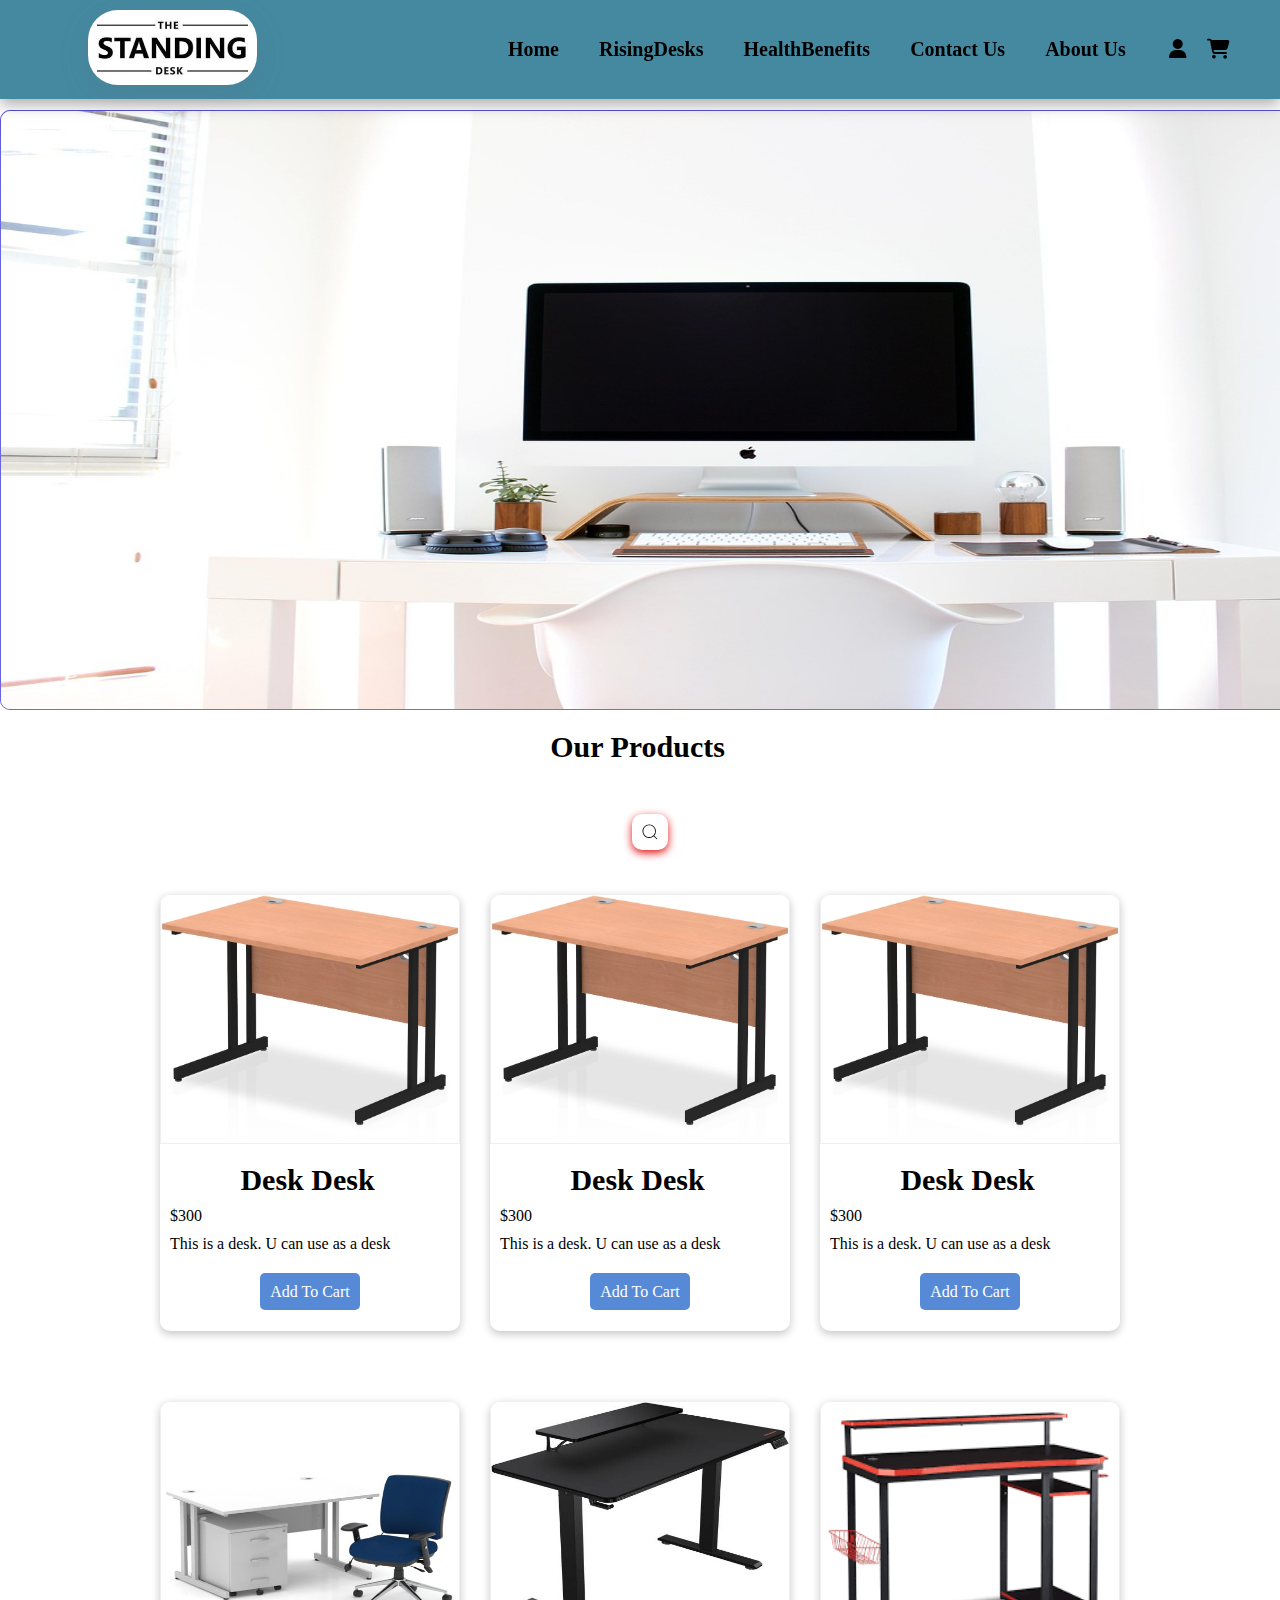
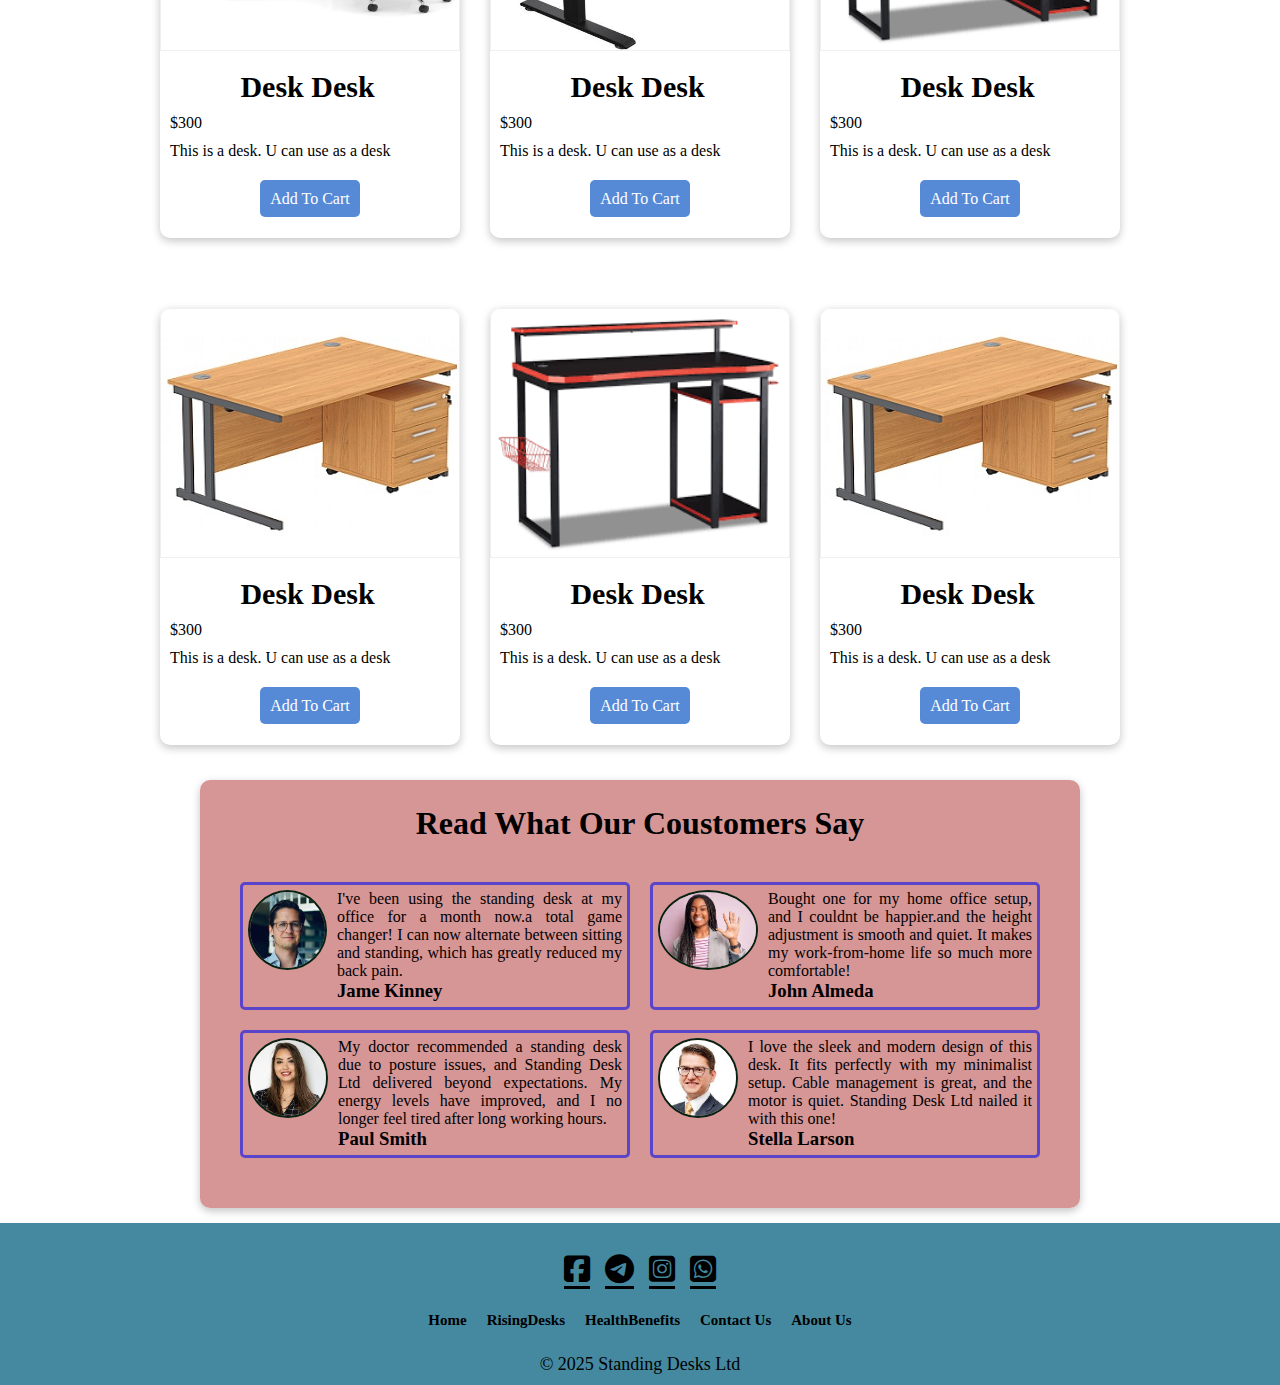
<file: index.html>
<!DOCTYPE html>
<html lang="en">
<head>
    <meta charset="UTF-8">
    <meta name="viewport" content="width=device-width, initial-scale=1.0">
    <title>Home</title>
    <link rel="stylesheet" type="text/css" href="css/style.css">
    <link rel="stylesheet" type="text/css" href="https://cdnjs.cloudflare.com/ajax/libs/font-awesome/6.7.2/css/all.min.css">
	<link rel="websit icon" type="jpg/png" href="img/logo.png">
</head>
<body>
<header class="header">
<nav class="navbar">

	<div class="logo">
		<a href="index.html"><img src="img/logo.jpg" class="logoimg" alt="standing_desk_logo"></a>
	</div>
	<div class="header_menu_list">
	<ul class="header_list">
		<li><a href="index.html">Home</a></li>
		<li id="drop_btn"><a href="risingdesks.html">RisingDesks</a>
			<ul class="drop_list">
				<li><a href="alldesks.html">All</a></li>
				<li><a href="brand.html">Brand</a></li>
				<li><a href="gamingdesks.html">Gaming Desk</a></li>
			</ul>
		</li>
		<li><a href="healthbenefits.html">HealthBenefits</a></li>
		<li ><a href="contactus.html" >Contact Us</a></li>
		<li><a href="aboutus.html">About Us</a></li>
	</ul>
	</div>
	<ul class="icons">
		<li><a href="#popup"><i class="fa-solid fa-user"></i></a></li>
		<li><a href="basket.html"><i class="fa-solid fa-cart-shopping"></i></a></li>
	</ul>

	
</nav>	
</header>
<section>
	<div class="slider">
		<img src="img/backgroundimg1.jpg" alt="desksliderimg" class="sliderimg">
	</div>
	<h3>Our Products</h3>
	<div class="desks_list">
          <div class="search_box">
                <div class="box">
                    <input type="text" placeholder="Search....">
                  <a href="#">
                       <img src="img/search-big.png" alt="search-big">
                  </a>
                </div>
        </div>
		  <div class="desk_card">
                <img src="img/desk1.jpg" alt="desk1">
                <h3>Desk Desk</h3>
                <p>$300</p>
                <p>This is a desk. U can use as a desk</p>
                <a href="basket.html">Add To Cart</a>
            </div>
             <div class="desk_card">
                <img src="img/desk1.jpg" alt="desk1">
                <h3>Desk Desk</h3>
                <p>$300</p>
                <p>This is a desk. U can use as a desk</p>
                <a href="basket.html">Add To Cart</a>
            </div>
            <div class="desk_card">
                <img src="img/desk1.jpg" alt="desk1">
                <h3>Desk Desk</h3>
                <p>$300</p>
                <p>This is a desk. U can use as a desk</p>
                <a href="basket.html">Add To Cart</a>
            </div>
            <div class="desk_card">
                <img src="img/desk4.jpg" alt="desk4">
                <h3>Desk Desk</h3>
                <p>$300</p>
                <p>This is a desk. U can use as a desk</p>
                <a href="basket.html">Add To Cart</a>
            </div>
            <div class="desk_card">
                <img src="img/gamedesk1.jpg" alt="gamedesk1">
                <h3>Desk Desk</h3>
                <p>$300</p>
                <p>This is a desk. U can use as a desk</p>
                <a href="basket.html">Add To Cart</a>
            </div>
            <div class="desk_card">
                <img src="img/gamedesk3.png" alt="gamedesk3">
                <h3>Desk Desk</h3>
                <p>$300</p>
                <p>This is a desk. U can use as a desk</p>
                <a href="basket.html">Add To Cart</a>
            </div>
            <div class="desk_card">
                <img src="img/desk2.jpg" alt="desk2">
                <h3>Desk Desk</h3>
                <p>$300</p>
                <p>This is a desk. U can use as a desk</p>
                <a href="basket.html">Add To Cart</a>
            </div>
			 <div class="desk_card">
                <img src="img/gamedesk3.png" alt="gamedesk3">
                <h3>Desk Desk</h3>
                <p>$300</p>
                <p>This is a desk. U can use as a desk</p>
                <a href="basket.html">Add To Cart</a>
            </div>
            <div class="desk_card">
                <img src="img/desk2.jpg" alt="desk2">
                <h3>Desk Desk</h3>
                <p>$300</p>
                <p>This is a desk. U can use as a desk</p>
                <a href="basket.html">Add To Cart</a>
            </div>

	</div>
	
</section>
<!-- popup -->
<div id="popup">
    <form>
      <a href="#" class="close">&times;</a>
      <label for="fullname">Full Name</label>
      <input type="text" id="fullname" placeholder="Enter Your Name">
 
      <label for="email">Email</label>
      <input type="text" id="email" placeholder="Enter Your Email">
 
      <label for="password">Password</label>
      <input type="password" id="password" placeholder="Enter Your Password">
 
      <button type="submit">Register</button>
    </form>
</div>
<div class="feedback">
    <div class="feedbackheader">
        <h1>Read What Our Coustomers Say</h1>
    </div>
    <div class="feedbackbody">
         <div class="feedback_1">
           <img src="img/images.jpg" alt="peopleimage" class="peopleimg">
           <div class="cfeedback">
               <p>I've been using the standing desk at my office for a month now.a total game changer! I can now alternate between sitting and standing, which has greatly reduced my back pain.</p>
               <h3>Jame Kinney</h3>
           </div>
        </div>
        <div class="feedback_1">
            <img src="img/images_1.jpg" alt="peopleimage" class="peopleimg">
            <div class="cfeedback">
                <p>Bought one for my home office setup, and I couldnt be happier.and the height adjustment is smooth and quiet. It makes my work-from-home life so much more comfortable!</p>
                <h3>John Almeda</h3>
            </div>
              
        </div>
         <div class="feedback_1">
            <img src="img/images_2.jpg" alt="peopleimage" class="peopleimg">
            <div class="cfeedback">
            <p>My doctor recommended a standing desk due to posture issues, and Standing Desk Ltd delivered beyond expectations. My energy levels have improved, and I no longer feel tired after long working hours.</p>
            <h3>Paul Smith</h3>
            </div>
            
            
        </div>
        <div class="feedback_1">
            <img src="img/images_3.jpg" alt="peopleimage" class="peopleimg">
            <div class="cfeedback">
              <p>I love the sleek and modern design of this desk. It fits perfectly with my minimalist setup. Cable management is great, and the motor is quiet. Standing Desk Ltd nailed it with this one!</p>
              <h3>Stella Larson</h3>
            </div>
            
        </div>

    </div>
       
</div>

<footer>
	<div class="footericon">
		    <ul>
               <li><a href="https://facebook.com/"><i class="fa-brands fa-square-facebook"></i></a></li>
               <li><a href="https://t.me/Pz_00_00"><i class="fa-brands fa-telegram"></i></a></li>
               <li><a href="https://www.instagram.com/"><i class="fa-brands fa-square-instagram"></i></a></li>
               <li><a href="https://www.whatsapp.com/"><i class="fa-brands fa-square-whatsapp"></i></a></li>
		    </ul>	
    
    </div>
    <div class="footermenulist">
    	<ul >
		<li><a href="index.html">Home</a></li>
		<li><a href="risingdesks.html">RisingDesks</a></li>
		<li><a href="healthbenefits.html">HealthBenefits</a></li>
		<li><a href="contactus.html">Contact Us</a></li>
		<li><a href="aboutus.html">About Us</a></li>
	</ul>
    </div>
    <div class="footertext">
    	<p>&copy; 2025 Standing Desks Ltd</p>
    </div>	
</footer>

</body>
</html>
</file>
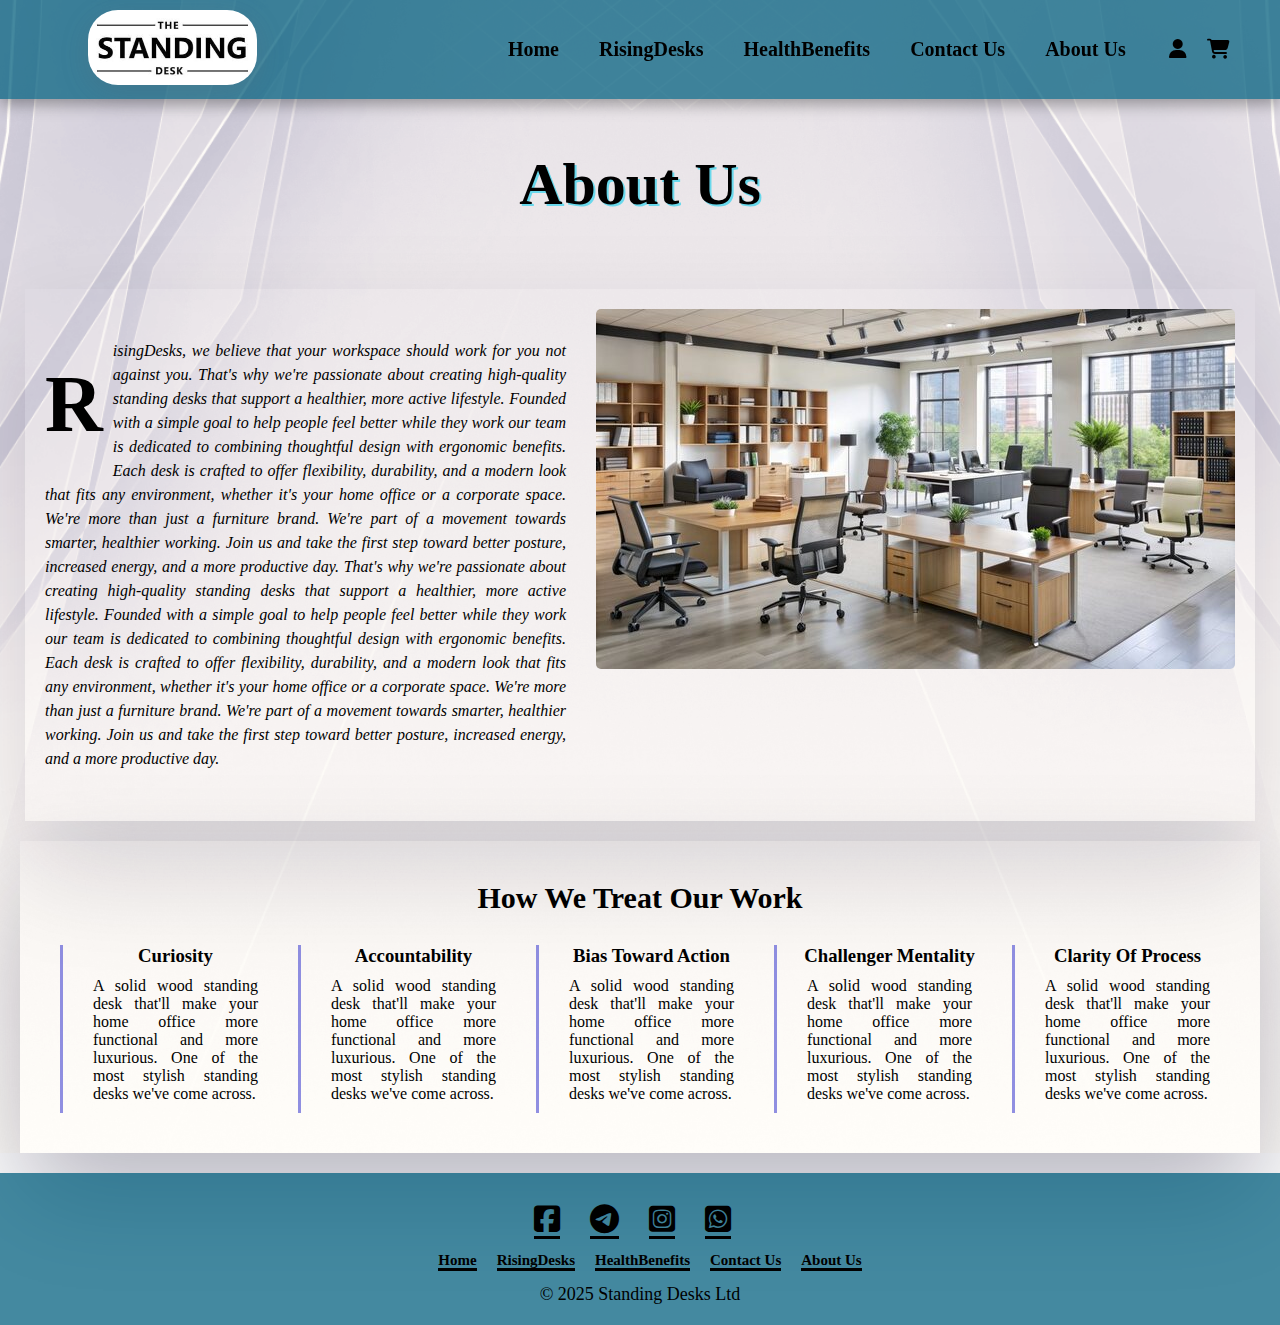
<file: aboutus.html>
<!DOCTYPE html>
<html lang="en">
<head>
    <meta charset="UTF-8">
    <meta name="viewport" content="width=device-width, initial-scale=1.0">
    <title>AboutUs</title>
    <link rel="stylesheet" type="text/css" href="css/style.css">
    <link rel="stylesheet" type="text/css" href="https://cdnjs.cloudflare.com/ajax/libs/font-awesome/6.7.2/css/all.min.css">
	<link rel="websit icon" type="jpg/png" href="img/logo.png">
</head>
<body>
<header>
<nav class="navbar">

	<div class="logo">
		<a href="home.html"><img src="img/logo.jpg" class="logoimg"></a>
	</div>
	<div class="header_menu_list">
	<ul class="header_list">
		<li><a href="home.html">Home</a></li>
		<li id="drop_btn"><a href="risingdesks.html">RisingDesks</a>
			<ul class="drop_list">
				<li><a href="alldesks.html">All</a></li>
				<li><a href="brand.html">Brand</a></li>
				<li><a href="gamingdesks.html">Gaming Desk</a></li>
			</ul>
		</li>
		<li><a href="healthbenefits.html">HealthBenefits</a></li>
		<li ><a href="contactus.html" >Contact Us</a></li>
		<li><a href="aboutus.html">About Us</a></li>
	</ul>
	</div>
	<ul class="icons">
		<li><a href=""><i class="fa-solid fa-user"></i></a></li>
		<li><a href="basket.html"><i class="fa-solid fa-cart-shopping"></i></a></li>
	</ul>

	
</nav>	
</header>
<div class="desks">
	<div class="desks_list">
         <h1>About Us</h1>
	</div>
	<div class="about">
	   <div class="abouttext">
		 <p> RisingDesks, we believe that your workspace should work for you  not against you. That's why we're passionate about creating high-quality standing desks that support a healthier, more active lifestyle.
             Founded with a simple goal  to help people feel better while they work  our team is dedicated to combining thoughtful design with ergonomic benefits. Each desk is crafted to offer flexibility, durability, and a modern look that fits any environment, whether it's your home office or a corporate space.
             We're more than just a furniture brand. We're part of a movement towards smarter, healthier working. Join us and take the first step toward better posture, increased energy, and a more productive day.
			  That's why we're passionate about creating high-quality standing desks that support a healthier, more active lifestyle.
             Founded with a simple goal  to help people feel better while they work  our team is dedicated to combining thoughtful design with ergonomic benefits. Each desk is crafted to offer flexibility, durability, and a modern look that fits any environment, whether it's your home office or a corporate space.
             We're more than just a furniture brand. We're part of a movement towards smarter, healthier working. Join us and take the first step toward better posture, increased energy, and a more productive day.
		 </p>
	   </div>
	   <div class="aboutimg">
		    <img src="img/aboutimg.jpg" alt="officedesk img" class="aboutimg_img"/>
	   </div>
    </div>
	<div class="maindiv">
	<div class="div">
        <h3>How We Treat Our Work</h3>
	</div>
	 <div class="alldiv">
       <div class="div1">
            <h3>Curiosity</h3>
			<p>A solid wood standing desk that'll make your home office more functional and more luxurious. One of the most stylish standing desks we've come across.</p>
	   </div>
	   <div class="div2">
            <h3>Accountability</h3>
			<p>A solid wood standing desk that'll make your home office more functional and more luxurious. One of the most stylish standing desks we've come across.</p>
	   </div>
	   <div class="div3">
            <h3>Bias Toward Action</h3>
			<p>A solid wood standing desk that'll make your home office more functional and more luxurious. One of the most stylish standing desks we've come across.</p>
	   </div>
	   <div class="div4">
            <h3>Challenger Mentality</h3>
			<p>A solid wood standing desk that'll make your home office more functional and more luxurious. One of the most stylish standing desks we've come across.</p>
	   </div>
	   <div class="div5">
            <h3>Clarity Of Process</h3>
			<p>A solid wood standing desk that'll make your home office more functional and more luxurious. One of the most stylish standing desks we've come across.</p>
	   </div>
	 </div>
	 </div>
</div>
<footer>
	<div class="footericon">
		    <ul>
               <li><a href=""><i class="fa-brands fa-square-facebook"></i></li>
               <li><a href=""><i class="fa-brands fa-telegram"></i></li>
               <li><a href=""><i class="fa-brands fa-square-instagram"></i></li>
               <li><a href=""><i class="fa-brands fa-square-whatsapp"></i></li>
		    </ul>	
    
	<div>
    <div class="footermenulist">
    	<ul >
		<li><a href="home.html">Home</a></li>
		<li><a href="risingdesks.html">RisingDesks</a></li>
		<li><a href="healthbenefits.html">HealthBenefits</a></li>
		<li><a href="contactus.html">Contact Us</a></li>
		<li><a href="aboutus.html">About Us</a></li>
	</ul>
    </div>
    <div class="footertext">
    	<p>&copy; 2025 Standing Desks Ltd</i></p>
    </div>	
</footer>
</body>
</html>
</file>
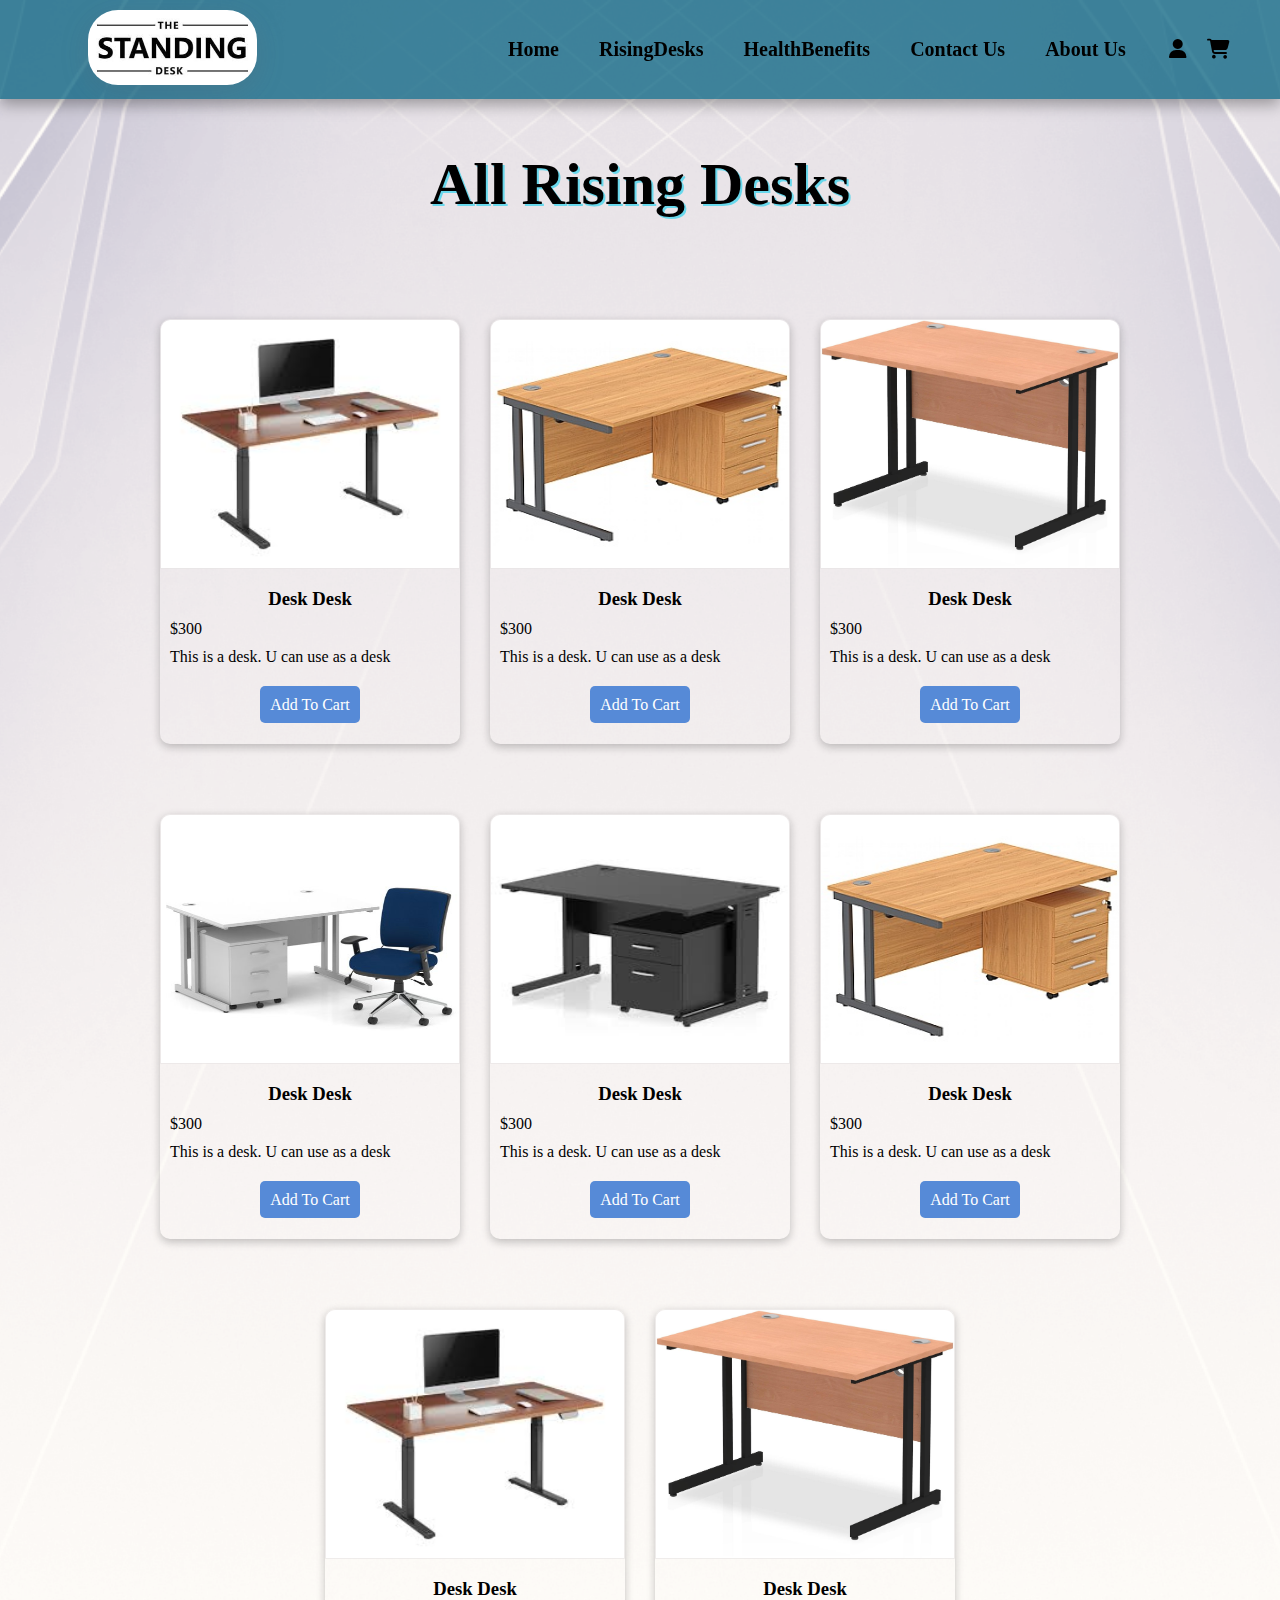
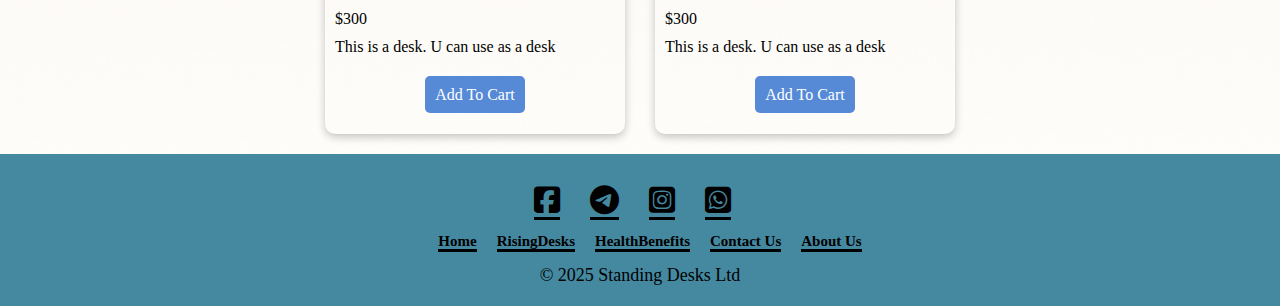
<file: alldesks.html>
<!DOCTYPE html>
<html lang="en">
<head>
    <meta charset="UTF-8">
    <meta name="viewport" content="width=device-width, initial-scale=1.0">
    <title>All Rising Desks</title>
    <link rel="stylesheet" href="css/style.css">
    <link rel="stylesheet" type="text/css" href="https://cdnjs.cloudflare.com/ajax/libs/font-awesome/6.7.2/css/all.min.css">
	<link rel="websit icon" type="jpg/png" href="img/logo.png">
</head>
<body>
<header>
<nav class="navbar">

	<div class="logo">
		<a href="home.html"><img src="img/logo.jpg" class="logoimg"></a>
	</div>
	<div class="header_menu_list">
	<ul class="header_list">
		<li><a href="home.html">Home</a></li>
		<li id="drop_btn"><a href="risingdesks.html">RisingDesks</a>
			<ul class="drop_list">
				<li><a href="alldesks.html">All</a></li>
				<li><a href="brand.html">Brand</a></li>
				<li><a href="gamingdesks.html">Gaming Desk</a></li>
			</ul>
		</li>
		<li><a href="healthbenefits.html">HealthBenefits</a></li>
		<li ><a href="contactus.html" >Contact Us</a></li>
		<li><a href="aboutus.html">About Us</a></li>
	</ul>
	</div>
	<ul class="icons">
		<li><a href=""><i class="fa-solid fa-user"></i></a></li>
		<li><a href="basket.html"><i class="fa-solid fa-cart-shopping"></i></a></li>
	</ul>

	
</nav>	
</header>
    <div class="desks">
        <div class="desks_list">
            <h1>All Rising Desks</h1>
            <div class="desk_card">
                <img src="img/desk1 copy.jpg" alt="">
                <h3>Desk Desk</h3>
                <p>$300</p>
                <p>This is a desk. U can use as a desk</p>
                <a href="#">Add To Cart</a>
            </div>
            <div class="desk_card">
                <img src="img/desk2.jpg" alt="">
                <h3>Desk Desk</h3>
                <p>$300</p>
                <p>This is a desk. U can use as a desk</p>
                <a href="#">Add To Cart</a>
            </div>
            <div class="desk_card">
                <img src="img/desk1.jpg" alt="">
                <h3>Desk Desk</h3>
                <p>$300</p>
                <p>This is a desk. U can use as a desk</p>
                <a href="#">Add To Cart</a>
            </div>
            <div class="desk_card">
                <img src="img/desk4.jpg" alt="">
                <h3>Desk Desk</h3>
                <p>$300</p>
                <p>This is a desk. U can use as a desk</p>
                <a href="#">Add To Cart</a>
            </div>
            <div class="desk_card">
                <img src="img/desk3.jpg" alt="">
                <h3>Desk Desk</h3>
                <p>$300</p>
                <p>This is a desk. U can use as a desk</p>
                <a href="#">Add To Cart</a>
            </div>
            <div class="desk_card">
                <img src="img/desk2.jpg" alt="">
                <h3>Desk Desk</h3>
                <p>$300</p>
                <p>This is a desk. U can use as a desk</p>
                <a href="#">Add To Cart</a>
            </div>
            <div class="desk_card">
                <img src="img/desk1 copy.jpg" alt="">
                <h3>Desk Desk</h3>
                <p>$300</p>
                <p>This is a desk. U can use as a desk</p>
                <a href="#">Add To Cart</a>
            </div>
            <div class="desk_card">
                <img src="img/desk1.jpg" alt="">
                <h3>Desk Desk</h3>
                <p>$300</p>
                <p>This is a desk. U can use as a desk</p>
                <a href="#">Add To Cart</a>
            </div>
        </div>
    </div>
<footer>
	<div class="footericon">
		    <ul>
               <li><a href=""><i class="fa-brands fa-square-facebook"></i></li>
               <li><a href=""><i class="fa-brands fa-telegram"></i></li>
               <li><a href=""><i class="fa-brands fa-square-instagram"></i></li>
               <li><a href=""><i class="fa-brands fa-square-whatsapp"></i></li>
		    </ul>	
    
	<div>
    <div class="footermenulist">
    	<ul >
		<li><a href="home.html">Home</a></li>
		<li><a href="risingdesks.html">RisingDesks</a></li>
		<li><a href="healthbenefits.html">HealthBenefits</a></li>
		<li><a href="contactus.html">Contact Us</a></li>
		<li><a href="aboutus.html">About Us</a></li>
	</ul>
    </div>
    <div class="footertext">
    	<p>&copy; 2025 Standing Desks Ltd</i></p>
    </div>	
</footer>
</body>
</html>
</file>
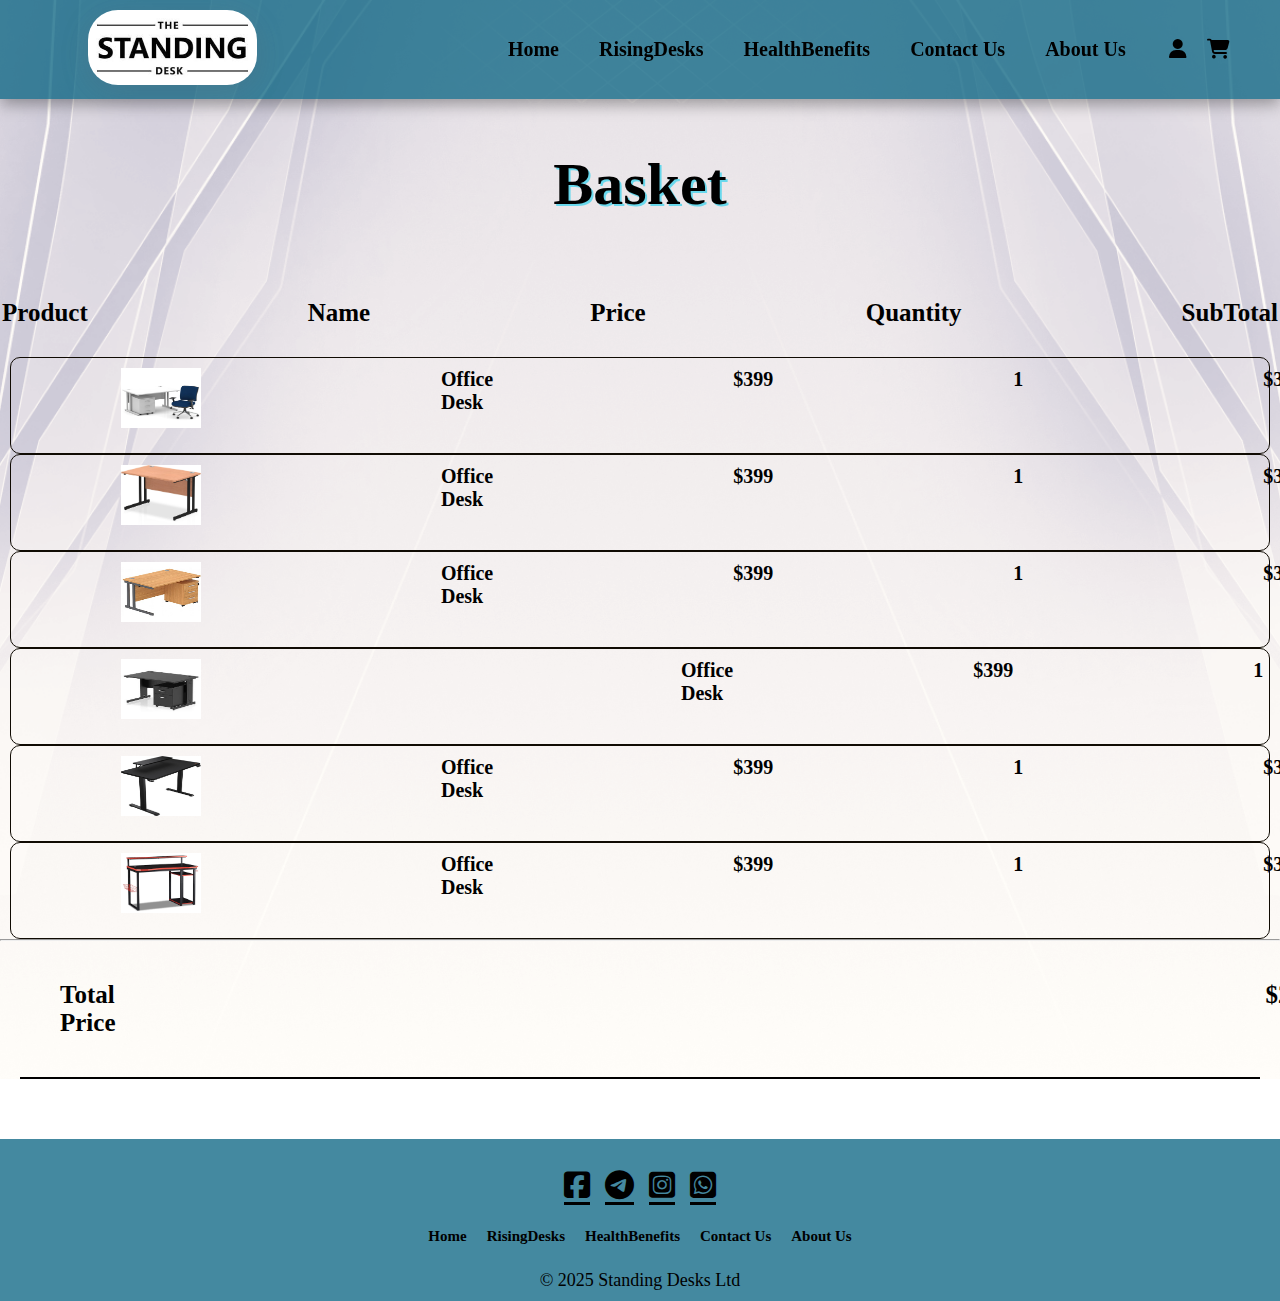
<file: basket.html>
<!DOCTYPE html>
<html lang="en">
<head>
    <meta charset="UTF-8">
    <meta name="viewport" content="width=device-width, initial-scale=1.0">
    <title>Basket</title>
    <link rel="stylesheet" type="text/css" href="css/style.css">
    <link rel="stylesheet" type="text/css" href="https://cdnjs.cloudflare.com/ajax/libs/font-awesome/6.7.2/css/all.min.css">
	<link rel="websit icon" type="jpg/png" href="img/logo.png">
</head>
<body>
<header>
<nav class="navbar">

	<div class="logo">
		<a href="index.html"><img src="img/logo.jpg" class="logoimg" alt="logo"></a>
	</div> 
	<div class="header_menu_list">
	<ul class="header_list">
		<li><a href="index.html">Home</a></li>
		<li id="drop_btn"><a href="risingdesks.html">RisingDesks</a>
			<ul class="drop_list">
				<li><a href="alldesks.html">All</a></li>
				<li><a href="brand.html">Brand</a></li>
				<li><a href="gamingdesks.html">Gaming Desk</a></li>
			</ul>
		</li>
		<li><a href="healthbenefits.html">HealthBenefits</a></li>
		<li ><a href="contactus.html" >Contact Us</a></li>
		<li><a href="aboutus.html">About Us</a></li>
	</ul>
	</div>
	<ul class="icons">
		<li><a href="#popup"><i class="fa-solid fa-user"></i></a></li>
		<li><a href="basket.html"><i class="fa-solid fa-cart-shopping"></i></a></li>
	</ul>

	
</nav>	
</header>

<div class="desks">
	<div class="desks_list">
         <h1>Basket</h1>
	</div>
    <div class="basketpage">
	<div class="basket_list"> 
		<ul>
			<li>Product</li>
			<li>Name</li>
			<li>Price</li>
			<li>Quantity</li>
			<li>SubTotal</li>
		</ul>	
	</div>
	<div class="basket_list_1">
		<ul>
			<li><img src="img/desk4.jpg" class="basket_img" alt="desk4"></li>
			<li>Office Desk</li>
			<li>$399</li>
			<li>1</li>
			<li>$399</li>
		</ul> 
	</div>
	<div class="basket_list_1">
		<ul>
			<li><img src="img/desk1.jpg" class="basket_img" alt="desk4"></li>
			<li>Office Desk</li>
			<li>$399</li>
			<li>1</li>
			<li>$399</li>
		</ul> 
	</div>
	<div class="basket_list_1">
		<ul>
			<li><img src="img/desk2.jpg" class="basket_img" alt="desk4"></li>
			<li>Office Desk</li>
			<li>$399</li>
			<li>1</li>
			<li>$399</li>
		</ul> 
	</div>
	<div class="basket_list_1">
		<ul>
			<li><img src="img/desk3.jpg" class="basket_img" alt="desk4"><li>
			<li>Office Desk</li>
			<li>$399</li>
			<li>1</li>
			<li>$399</li>
		</ul> 
	</div>
	<div class="basket_list_1">
		<ul>
			<li><img src="img/gamedesk1.jpg" class="basket_img" alt="desk4"></li>
			<li>Office Desk</li>
			<li>$399</li>
			<li>1</li>
			<li>$399</li>
		</ul> 
	</div>
	<div class="basket_list_1">
		<ul>
			<li><img src="img/gamedesk3.png" class="basket_img" alt="desk4"></li>
			<li>Office Desk</li>
			<li>$399</li>
			<li>1</li>
			<li>$399</li>
		</ul> 
	</div>
	<hr>
	<div class="totalpricebasket">
		<div class="totalprice">
       	<p>Total Price</p>
	    </div>
	    <div class="amount">
		<p>$2394</p>
	    </div>
	</div>
	</div>
	

</div>
<!-- popup -->
<div id="popup">
    <form>
      <a href="#" class="close">&times;</a>
      <label for="fullname">Full Name</label>
      <input type="text" id="fullname" placeholder="Enter Your Name">
 
      <label for="email">Email</label>
      <input type="text" id="email" placeholder="Enter Your Email">
 
      <label for="password">Password</label>
      <input type="password" id="password" placeholder="Enter Your Password">
 
      <button type="submit">Register</button>
    </form>
</div>
<footer>
	<div class="footericon">
		    <ul>
               <li><a href="https://facebook.com/"><i class="fa-brands fa-square-facebook"></i></a></li>
               <li><a href="https://www.telegram.com/"><i class="fa-brands fa-telegram"></i></a></li>
               <li><a href="https://www.instagram.com/"><i class="fa-brands fa-square-instagram"></i></a></li>
               <li><a href="https://www.whatsapp.com/"><i class="fa-brands fa-square-whatsapp"></i></a></li>
		   </ul>
	</div>
    <div class="footermenulist">
    	<ul >
		<li><a href="index.html">Home</a></li>
		<li><a href="risingdesks.html">RisingDesks</a></li>
		<li><a href="healthbenefits.html">HealthBenefits</a></li>
		<li><a href="contactus.html">Contact Us</a></li>
		<li><a href="aboutus.html">About Us</a></li>
	</ul>
    </div>
    <div class="footertext">
    	<p>&copy; 2025 Standing Desks Ltd</p>
    </div>	
</footer>
</body>
</html>
</file>
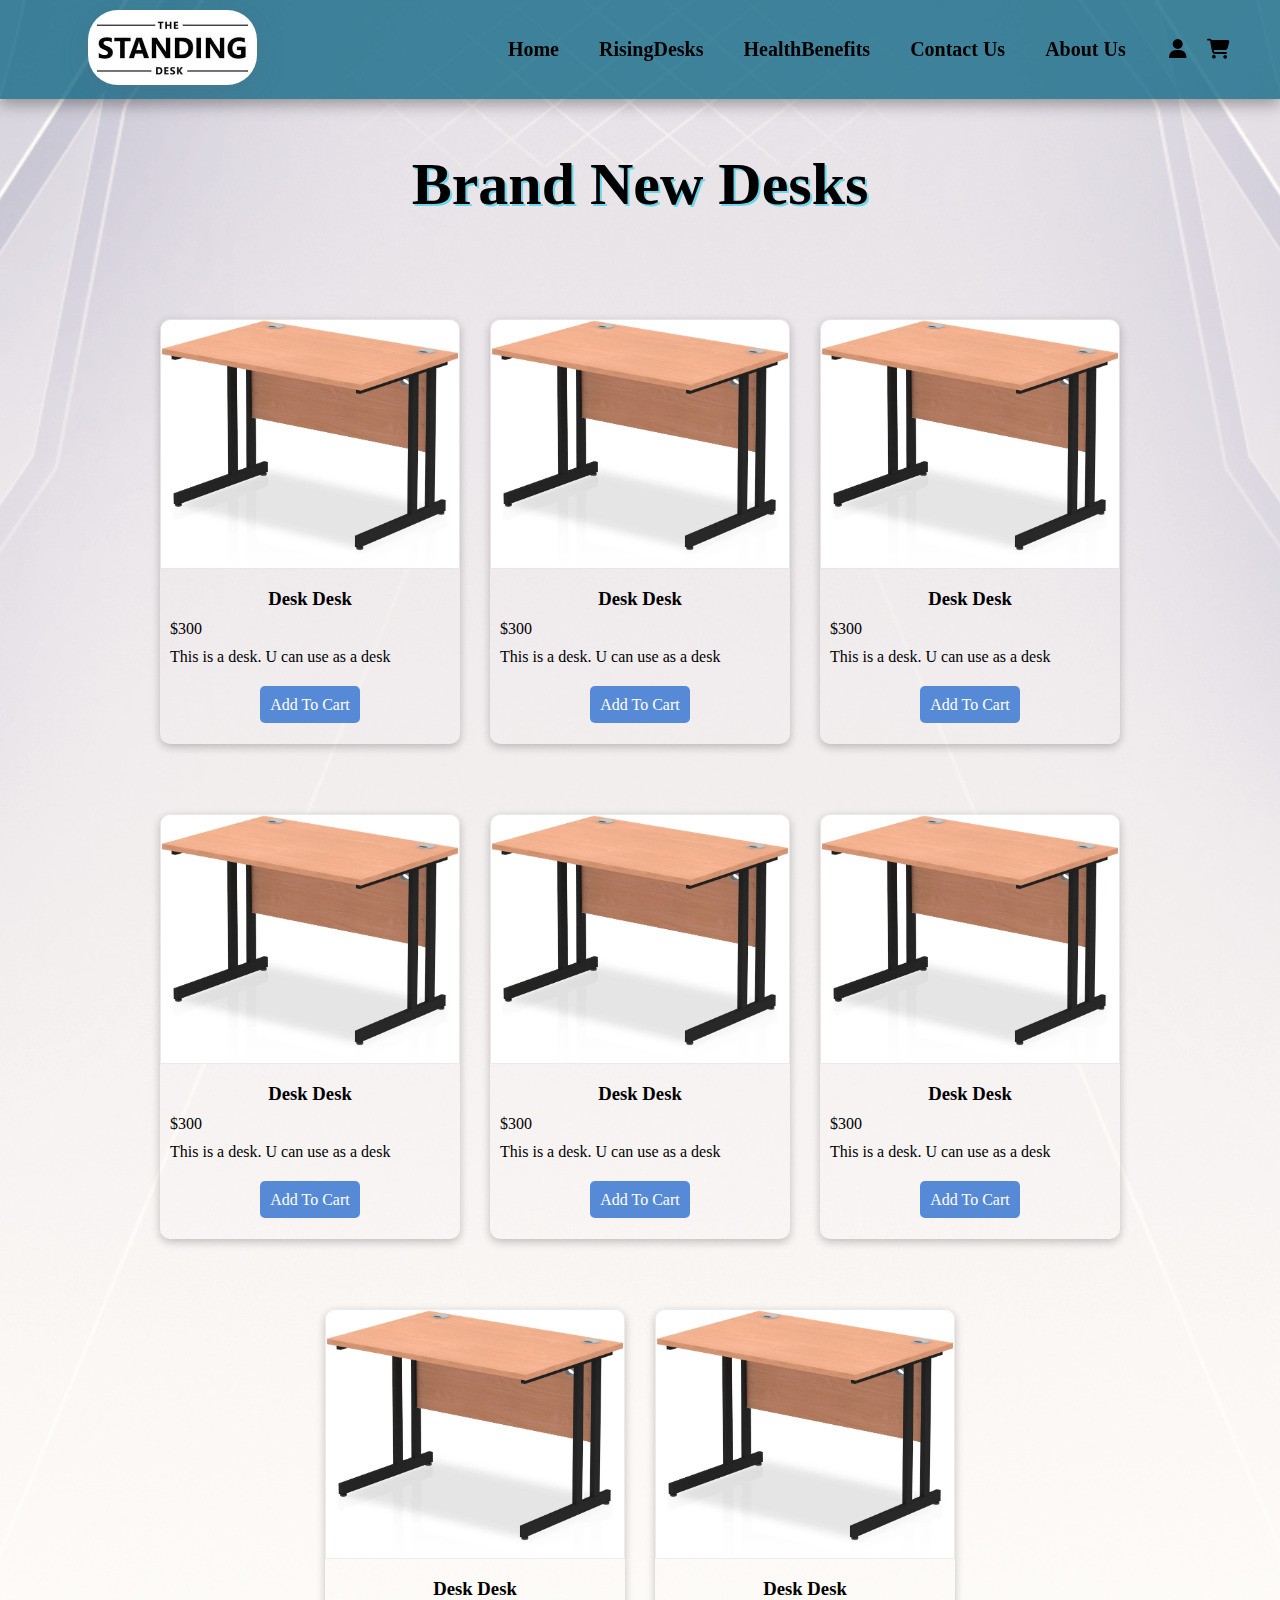
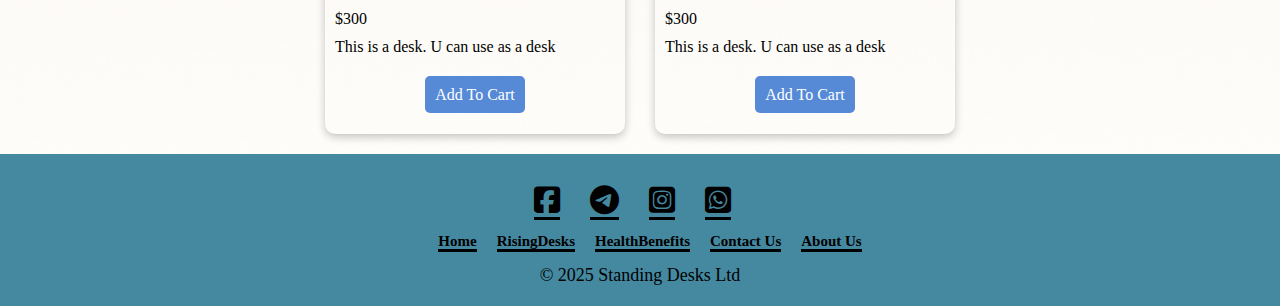
<file: brand.html>
<!DOCTYPE html>
<html lang="en">
<head>
    <meta charset="UTF-8">
    <meta name="viewport" content="width=device-width, initial-scale=1.0">
    <title>Brand New Desks</title>
    <link rel="stylesheet" href="css/style.css">
    <link rel="stylesheet" type="text/css" href="https://cdnjs.cloudflare.com/ajax/libs/font-awesome/6.7.2/css/all.min.css">
	<link rel="websit icon" type="jpg/png" href="img/logo.png">
</head>
<body>
<header>
<nav class="navbar">

	<div class="logo">
		<a href="home.html"><img src="img/logo.jpg" class="logoimg"></a>
	</div>
	<div class="header_menu_list">
	<ul class="header_list">
		<li><a href="home.html">Home</a></li>
		<li id="drop_btn"><a href="risingdesks.html">RisingDesks</a>
			<ul class="drop_list">
				<li><a href="alldesks.html">All</a></li>
				<li><a href="brand.html">Brand</a></li>
				<li><a href="gamingdesks.html">Gaming Desk</a></li>
			</ul>
		</li>
		<li><a href="healthbenefits.html">HealthBenefits</a></li>
		<li ><a href="contactus.html" >Contact Us</a></li>
		<li><a href="aboutus.html">About Us</a></li>
	</ul>
	</div>
	<ul class="icons">
		<li><a href=""><i class="fa-solid fa-user"></i></a></li>
		<li><a href="basket.html"><i class="fa-solid fa-cart-shopping"></i></a></li>
	</ul>

	
</nav>	
</header>
    <div class="desks">
        <div class="desks_list">
            <h1>Brand New Desks</h1>
            <div class="desk_card">
                <img src="img/desk1.jpg" alt="">
                <h3>Desk Desk</h3>
                <p>$300</p>
                <p>This is a desk. U can use as a desk</p>
                <a href="#">Add To Cart</a>
            </div>
            <div class="desk_card">
                <img src="img/desk1.jpg" alt="">
                <h3>Desk Desk</h3>
                <p>$300</p>
                <p>This is a desk. U can use as a desk</p>
                <a href="#">Add To Cart</a>
            </div>
            <div class="desk_card">
                <img src="img/desk1.jpg" alt="">
                <h3>Desk Desk</h3>
                <p>$300</p>
                <p>This is a desk. U can use as a desk</p>
                <a href="#">Add To Cart</a>
            </div>
            <div class="desk_card">
                <img src="img/desk1.jpg" alt="">
                <h3>Desk Desk</h3>
                <p>$300</p>
                <p>This is a desk. U can use as a desk</p>
                <a href="#">Add To Cart</a>
            </div>
            <div class="desk_card">
                <img src="img/desk1.jpg" alt="">
                <h3>Desk Desk</h3>
                <p>$300</p>
                <p>This is a desk. U can use as a desk</p>
                <a href="#">Add To Cart</a>
            </div>
            <div class="desk_card">
                <img src="img/desk1.jpg" alt="">
                <h3>Desk Desk</h3>
                <p>$300</p>
                <p>This is a desk. U can use as a desk</p>
                <a href="#">Add To Cart</a>
            </div>
            <div class="desk_card">
                <img src="img/desk1.jpg" alt="">
                <h3>Desk Desk</h3>
                <p>$300</p>
                <p>This is a desk. U can use as a desk</p>
                <a href="#">Add To Cart</a>
            </div>
            <div class="desk_card">
                <img src="img/desk1.jpg" alt="">
                <h3>Desk Desk</h3>
                <p>$300</p>
                <p>This is a desk. U can use as a desk</p>
                <a href="#">Add To Cart</a>
            </div>
        </div>
    </div>
<footer>
	<div class="footericon">
		    <ul>
               <li><a href=""><i class="fa-brands fa-square-facebook"></i></li>
               <li><a href=""><i class="fa-brands fa-telegram"></i></li>
               <li><a href=""><i class="fa-brands fa-square-instagram"></i></li>
               <li><a href=""><i class="fa-brands fa-square-whatsapp"></i></li>
		    </ul>	
    
	<div>
    <div class="footermenulist">
    	<ul >
		<li><a href="home.html">Home</a></li>
		<li><a href="risingdesks.html">RisingDesks</a></li>
		<li><a href="healthbenefits.html">HealthBenefits</a></li>
		<li><a href="contactus.html">Contact Us</a></li>
		<li><a href="aboutus.html">About Us</a></li>
	</ul>
    </div>
    <div class="footertext">
    	<p>&copy; 2025 Standing Desks Ltd</i></p>
    </div>	
</footer>
</body>
</html>
</file>
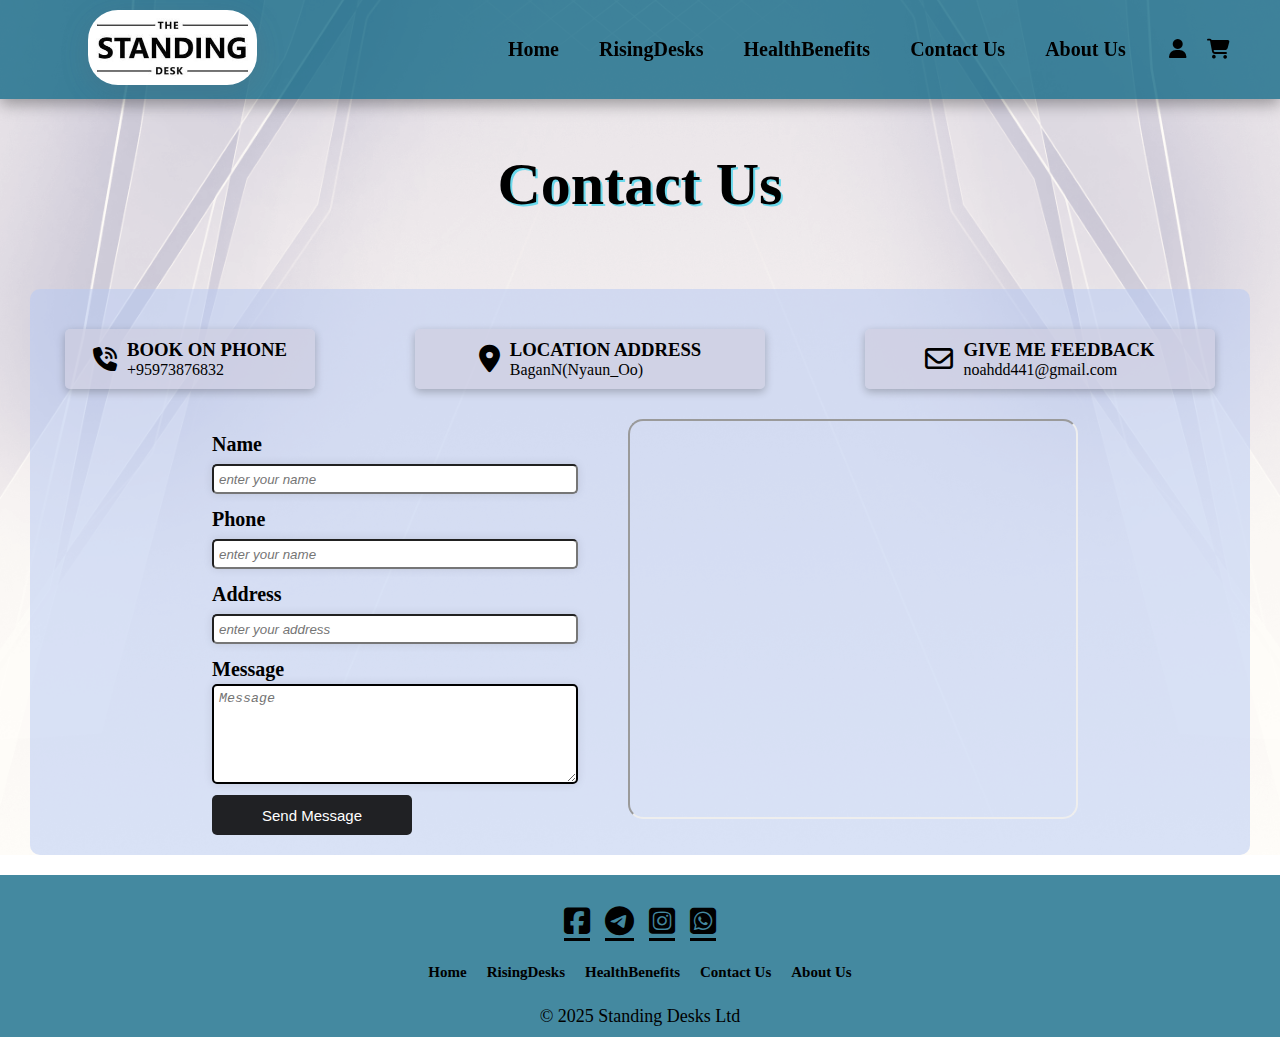
<file: contactus.html>
<!DOCTYPE html>
<html lang="en">
<head>
    <meta charset="UTF-8">
    <meta name="viewport" content="width=device-width, initial-scale=1.0">
    <title>ContactUs</title>
    <link rel="stylesheet" type="text/css" href="css/style.css">
    <link rel="stylesheet" type="text/css" href="https://cdnjs.cloudflare.com/ajax/libs/font-awesome/6.7.2/css/all.min.css">
	<link rel="websit icon" type="jpg/png" href="img/logo.png">
</head>
<body>
<header>
<nav class="navbar">

	<div class="logo">
		<a href="index.html"><img src="img/logo.jpg" class="logoimg" alt="logo"></a>
	</div>
	<div class="header_menu_list">
	<ul class="header_list">
		<li><a href="index.html">Home</a></li>
		<li id="drop_btn"><a href="risingdesks.html">RisingDesks</a>
			<ul class="drop_list">
				<li><a href="alldesks.html">All</a></li>
				<li><a href="brand.html">Brand</a></li>
				<li><a href="gamingdesks.html">Gaming Desk</a></li>
			</ul>
		</li>
		<li><a href="healthbenefits.html">HealthBenefits</a></li>
		<li ><a href="contactus.html" >Contact Us</a></li>
		<li><a href="aboutus.html">About Us</a></li>
	</ul>
	</div>
	<ul class="icons">
		<li><a href="#popup"><i class="fa-solid fa-user"></i></a></li>
		<li><a href="basket.html"><i class="fa-solid fa-cart-shopping"></i></a></li>
	</ul>

	
</nav>	
</header>
<div class="desks">
	<div class="desks_list">
         <h1>Contact Us</h1>
	</div>
	<div class="bg">
         <div class="contact_icon">
   <div class="icon1">
	<div>
	<i class="fa-solid fa-phone-volume"></i>

	</div>
	<div>
       <h3>BOOK ON PHONE</h3>
	   <p>+95973876832</p>
	</div>
	
    </div>
   <div class="icon2"><i class="fa-solid fa-location-dot"></i>
	<div>
        	<h3>LOCATION ADDRESS</h3>
         	<p>BaganN(Nyaun_Oo)</p>
	</div>

   </div>
   <div class="icon3"><i class="fa-regular fa-envelope"></i>
	<div> 
       	<h3>GIVE ME FEEDBACK</h3>
     	<p>noahdd441@gmail.com</p>

	</div>
   </div>


</div>
<div class="contact_form_map">
    <div class="form">
        <form>
             <label>Name</label>
             <input type="text" placeholder="enter your name" required>
             <label>Phone</label>
             <input type="text" placeholder="enter your name" required>
             <label>Address</label>
             <input type="text" placeholder="enter your address"/>
             <label>Message</label>
             <textarea placeholder="Message"></textarea>
             <button type="submit">Send Message</button>
        </form>
     </div>
<div class="map">
	<iframe src="https://www.google.com/maps/embed?pb=!1m18!1m12!1m3!1d401.4243926359433!2d96.12564698103948!3d16.825663991410977!2m3!1f0!2f0!3f0!3m2!1i1024!2i768!4f13.1!3m3!1m2!1s0x30c194cc0c52d4bd%3A0x81018d3526c701f4!2sR4GG%2B77M%2C%20Lin%20Yaung%20Chi%20St%2C%20Yangon!5e0!3m2!1sen!2smm!4v1751866180568!5m2!1sen!2smm" allowfullscreen="" loading="lazy" referrerpolicy="no-referrer-when-downgrade"></iframe>

</div>

</div>
	</div>
   
</div>
<!-- popup -->
<div id="popup">
    <form>
      <a href="#" class="close">&times;</a>
      <label for="fullname">Full Name</label>
      <input type="text" id="fullname" placeholder="Enter Your Name">
 
      <label for="email">Email</label>
      <input type="text" id="email" placeholder="Enter Your Email">
 
      <label for="password">Password</label>
      <input type="password" id="password" placeholder="Enter Your Password">
 
      <button type="submit">Register</button>
    </form>
</div>
<footer>
	<div class="footericon">
		 <ul>
               <li><a href="https://facebook.com/"><i class="fa-brands fa-square-facebook"></i></a></li>
               <li><a href="https://www.telegram.com/"><i class="fa-brands fa-telegram"></i></a></li>
               <li><a href="https://www.instagram.com/"><i class="fa-brands fa-square-instagram"></i></a></li>
               <li><a href="https://www.whatsapp.com/"><i class="fa-brands fa-square-whatsapp"></i></a></li>
		</ul>		
    
	</div>
    <div class="footermenulist">
    	<ul >
		<li><a href="index.html">Home</a></li>
		<li><a href="risingdesks.html">RisingDesks</a></li>
		<li><a href="healthbenefits.html">HealthBenefits</a></li>
		<li><a href="contactus.html">Contact Us</a></li>
		<li><a href="aboutus.html">About Us</a></li>
	</ul>
    </div>
    <div class="footertext">
    	<p>&copy; 2025 Standing Desks Ltd</p>
    </div>	
</footer>
</body>
</html>
</file>
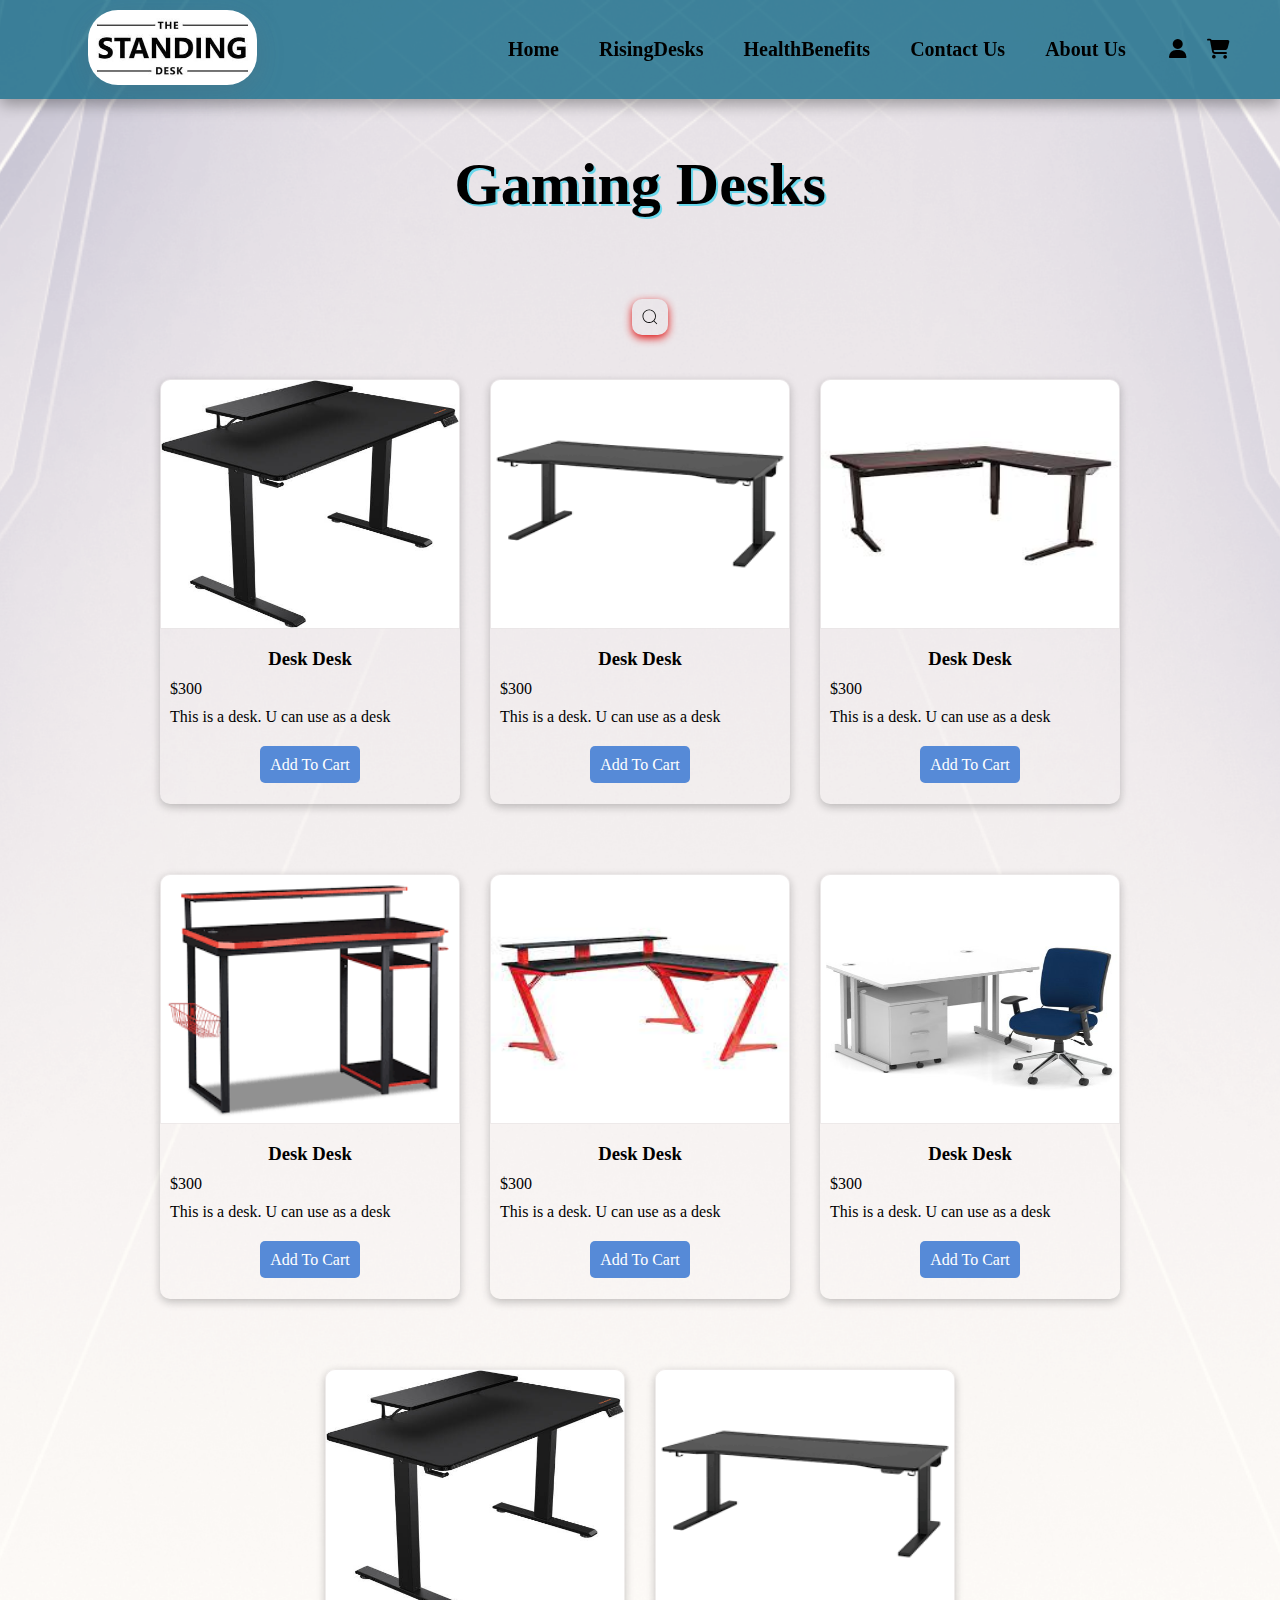
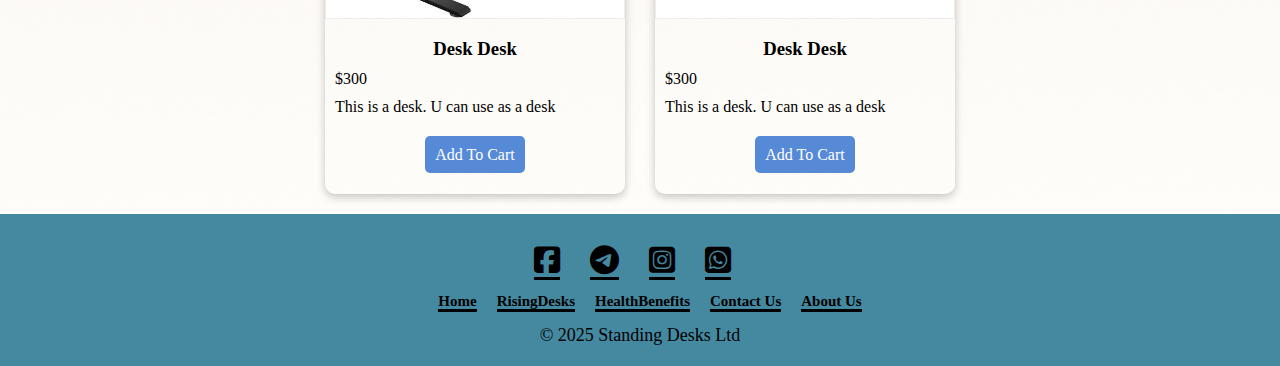
<file: gamingdesks.html>
<!DOCTYPE html>
<html lang="en">
<head>
    <meta charset="UTF-8">
    <meta name="viewport" content="width=device-width, initial-scale=1.0">
    <title>Gaming Desks</title>
    <link rel="stylesheet" href="css/style.css">
    <link rel="stylesheet" type="text/css" href="https://cdnjs.cloudflare.com/ajax/libs/font-awesome/6.7.2/css/all.min.css">
	<link rel="websit icon" type="jpg/png" href="img/logo.png">
</head>
<body>
<header>
<nav class="navbar">

	<div class="logo">
		<a href="index.html"><img src="img/logo.jpg" class="logoimg"></a>
	</div>
	<div class="header_menu_list">
	<ul class="header_list">
		<li><a href="index.html">Home</a></li>
		<li id="drop_btn"><a href="risingdesks.html">RisingDesks</a>
			<ul class="drop_list">
				<li><a href="alldesks.html">All</a></li>
				<li><a href="brand.html">Brand</a></li>
				<li><a href="gamingdesks.html">Gaming Desk</a></li>
			</ul>
		</li>
		<li><a href="healthbenefits.html">HealthBenefits</a></li>
		<li ><a href="contactus.html" >Contact Us</a></li>
		<li><a href="aboutus.html">About Us</a></li>
	</ul>
	</div>
	<ul class="icons">
		<li><a href=""><i class="fa-solid fa-user"></i></a></li>
		<li><a href="basket.html"><i class="fa-solid fa-cart-shopping"></i></a></li>
	</ul>

	
</nav>	
</header>
    <div class="desks">
        <div class="desks_list">
            <h1>Gaming Desks</h1>
            <div class="search_box">
                <div class="box">
                    <input type="text" placeholder="Search...."/>
                  <a href="#">
                       <img src="img/search-big.png"/>
                  </a>
                  </div>
            </div>
            <div class="desk_card">
                <img src="img/gamedesk1.jpg" alt="">
                <h3>Desk Desk</h3>
                <p>$300</p>
                <p>This is a desk. U can use as a desk</p>
                <a href="#">Add To Cart</a>
            </div>
            <div class="desk_card">
                <img src="img/gamedesk.png" alt="">
                <h3>Desk Desk</h3>
                <p>$300</p>
                <p>This is a desk. U can use as a desk</p>
                <a href="#">Add To Cart</a>
            </div>
            <div class="desk_card">
                <img src="img/gamedesk2.jpg" alt="">
                <h3>Desk Desk</h3>
                <p>$300</p>
                <p>This is a desk. U can use as a desk</p>
                <a href="#">Add To Cart</a>
            </div>
            <div class="desk_card">
                <img src="img/gamedesk3.png" alt="">
                <h3>Desk Desk</h3>
                <p>$300</p>
                <p>This is a desk. U can use as a desk</p>
                <a href="#">Add To Cart</a>
            </div>
            <div class="desk_card">
                <img src="img/gamedesk4.jpg" alt="">
                <h3>Desk Desk</h3>
                <p>$300</p>
                <p>This is a desk. U can use as a desk</p>
                <a href="#">Add To Cart</a>
            </div>
            <div class="desk_card">
                <img src="img/desk4.jpg" alt="">
                <h3>Desk Desk</h3>
                <p>$300</p>
                <p>This is a desk. U can use as a desk</p>
                <a href="#">Add To Cart</a>
            </div>
            <div class="desk_card">
                <img src="img/gamedesk1.jpg" alt="">
                <h3>Desk Desk</h3>
                <p>$300</p>
                <p>This is a desk. U can use as a desk</p>
                <a href="#">Add To Cart</a>
            </div>
            <div class="desk_card">
                <img src="img/gamedesk.png" alt="">
                <h3>Desk Desk</h3>
                <p>$300</p>
                <p>This is a desk. U can use as a desk</p>
                <a href="#">Add To Cart</a>
            </div>
        </div>
    </div>
<footer>
	<div class="footericon">
		    <ul>
               <li><a href=""><i class="fa-brands fa-square-facebook"></i></li>
               <li><a href=""><i class="fa-brands fa-telegram"></i></li>
               <li><a href=""><i class="fa-brands fa-square-instagram"></i></li>
               <li><a href=""><i class="fa-brands fa-square-whatsapp"></i></li>
		    </ul>	
    
	<div>
    <div class="footermenulist">
    	<ul >
		<li><a href="index.html">Home</a></li>
		<li><a href="risingdesks.html">RisingDesks</a></li>
		<li><a href="healthbenefits.html">HealthBenefits</a></li>
		<li><a href="contactus.html">Contact Us</a></li>
		<li><a href="aboutus.html">About Us</a></li>
	</ul>
    </div>
    <div class="footertext">
    	<p>&copy; 2025 Standing Desks Ltd</i></p>
    </div>	
</footer>
</body>
</html>
</file>
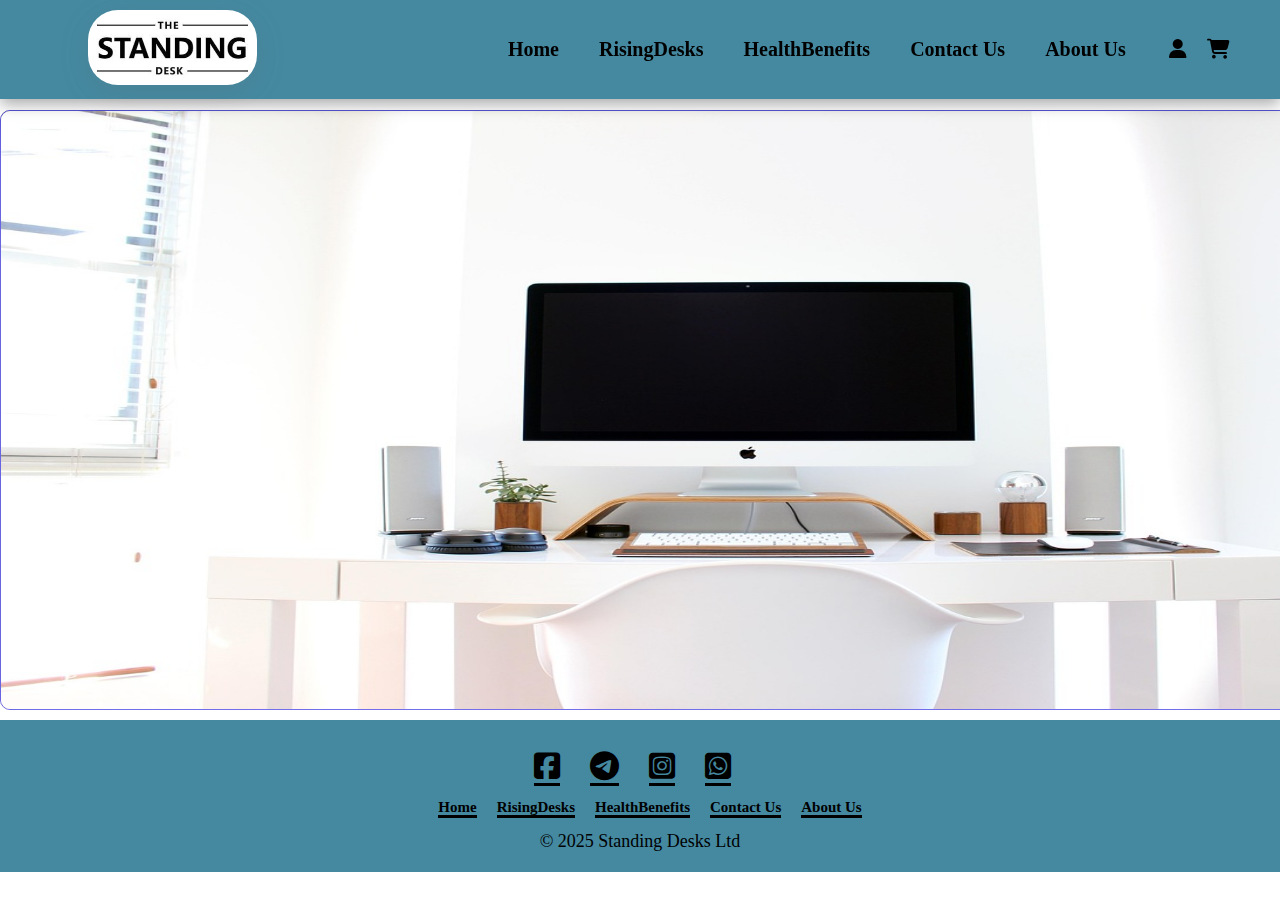
<file: home.html>
<!DOCTYPE html>
<html lang="en">
<head>
    <meta charset="UTF-8">
    <meta name="viewport" content="width=device-width, initial-scale=1.0">
    <title>Home</title>
    <link rel="stylesheet" type="text/css" href="css/style.css">
    <link rel="stylesheet" type="text/css" href="https://cdnjs.cloudflare.com/ajax/libs/font-awesome/6.7.2/css/all.min.css">
	<link rel="websit icon" type="jpg/png" href="img/logo.png">
</head>
<body>
<header>
<nav class="navbar">

	<div class="logo">
		<a href="home.html"><img src="img/logo.jpg" class="logoimg"></a>
	</div>
	<div class="header_menu_list">
	<ul class="header_list">
		<li><a href="home.html">Home</a></li>
		<li id="drop_btn"><a href="risingdesks.html">RisingDesks</a>
			<ul class="drop_list">
				<li><a href="">All</a></li>
				<li><a href="">Brand</a></li>
				<li><a href="">Gaming Desk</a></li>
			</ul>
		</li>
		<li><a href="healthbenefits.html">HealthBenefits</a></li>
		<li ><a href="contactus.html" >Contact Us</a></li>
		<li><a href="aboutus.html">About Us</a></li>
	</ul>
	</div>
	<ul class="icons">
		<li><a href=""><i class="fa-solid fa-user"></i></a></li>
		<li><a href="basket.html"><i class="fa-solid fa-cart-shopping"></i></a></li>
	</ul>

	
</nav>	
</header>
<section>
	<div class="slider">
		<img src="img/backgroundimg1.jpg" alt="desksliderimg" class="sliderimg">
	</div>
</section>
<footer>
	<div class="footericon">
		    <ul>
               <li><a href=""><i class="fa-brands fa-square-facebook"></i></li>
               <li><a href=""><i class="fa-brands fa-telegram"></i></li>
               <li><a href=""><i class="fa-brands fa-square-instagram"></i></li>
               <li><a href=""><i class="fa-brands fa-square-whatsapp"></i></li>
		    </ul>	
    
	<div>
    <div class="footermenulist">
    	<ul >
		<li><a href="home.html">Home</a></li>
		<li><a href="risingdesks.html">RisingDesks</a></li>
		<li><a href="healthbenefits.html">HealthBenefits</a></li>
		<li><a href="contactus.html">Contact Us</a></li>
		<li><a href="aboutus.html">About Us</a></li>
	</ul>
    </div>
    <div class="footertext">
    	<p>&copy; 2025 Standing Desks Ltd</i></p>
    </div>	
</footer>

</body>
</html>
</file>
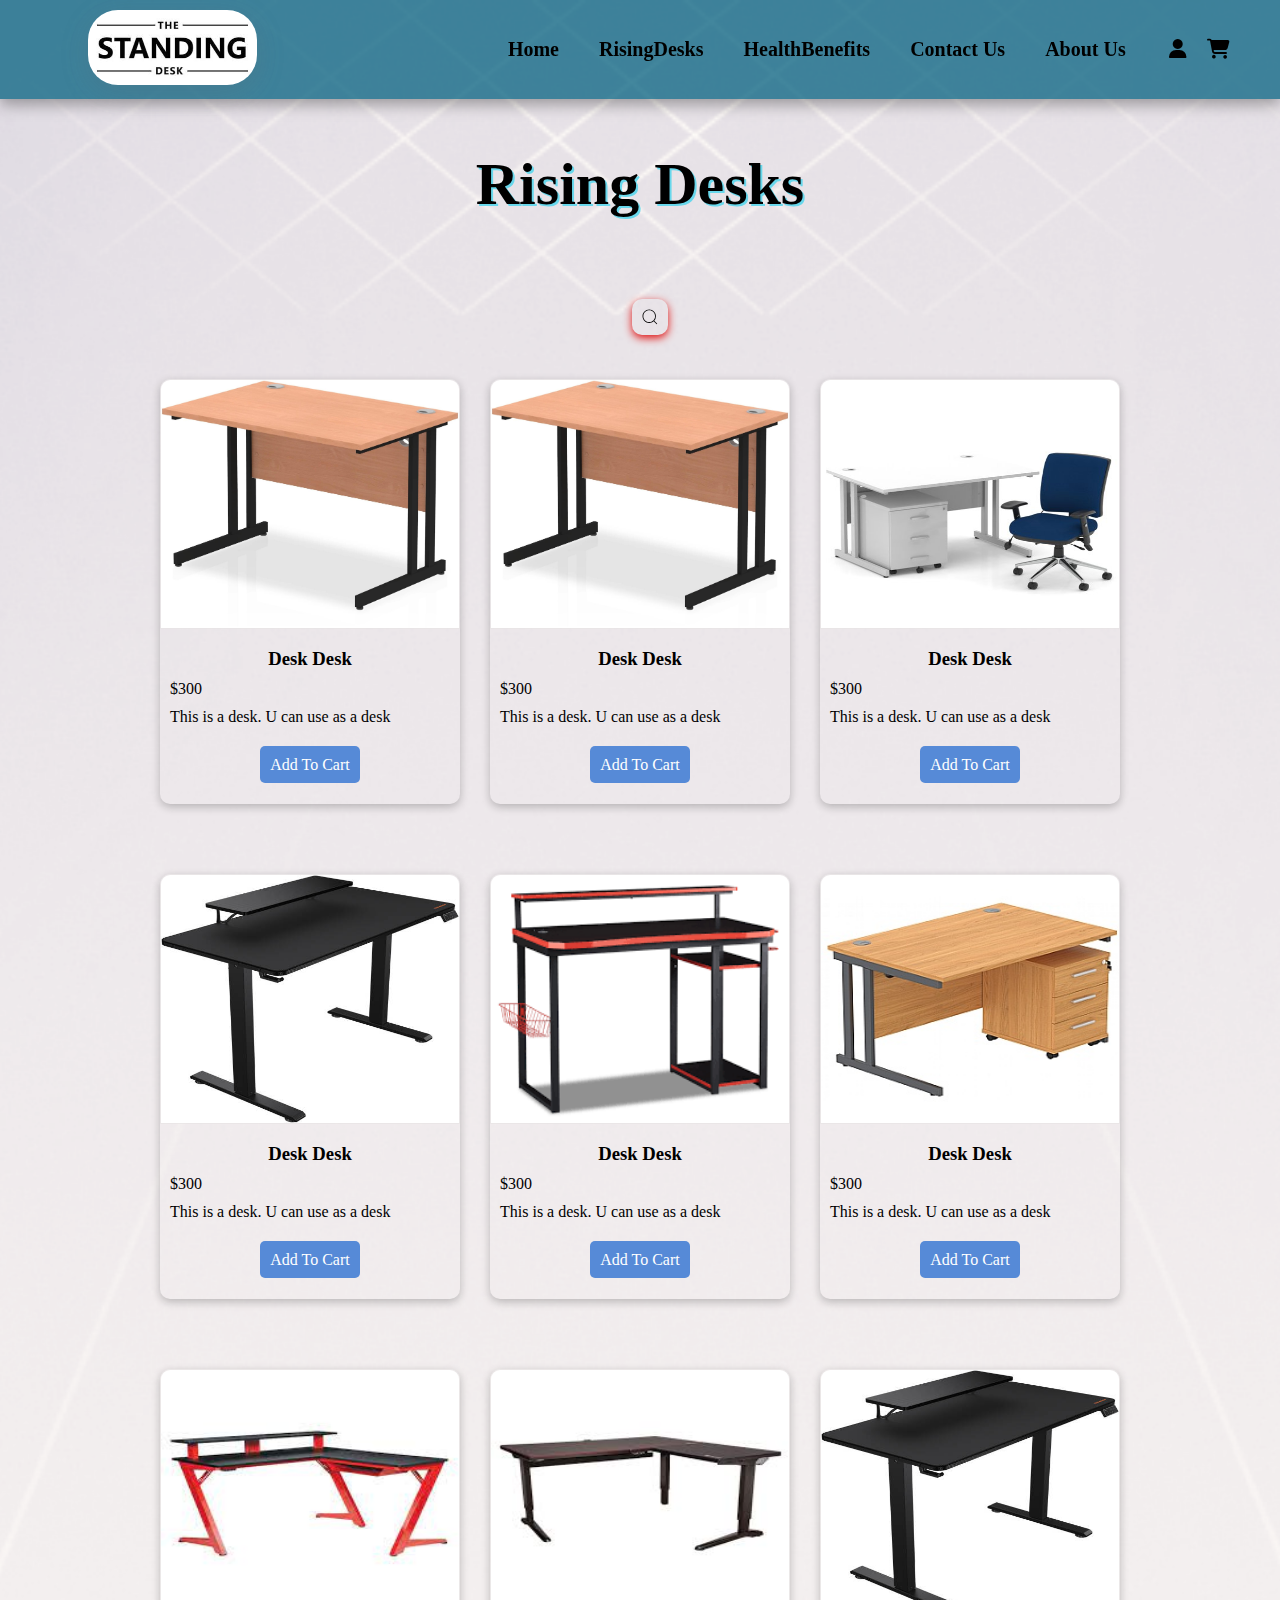
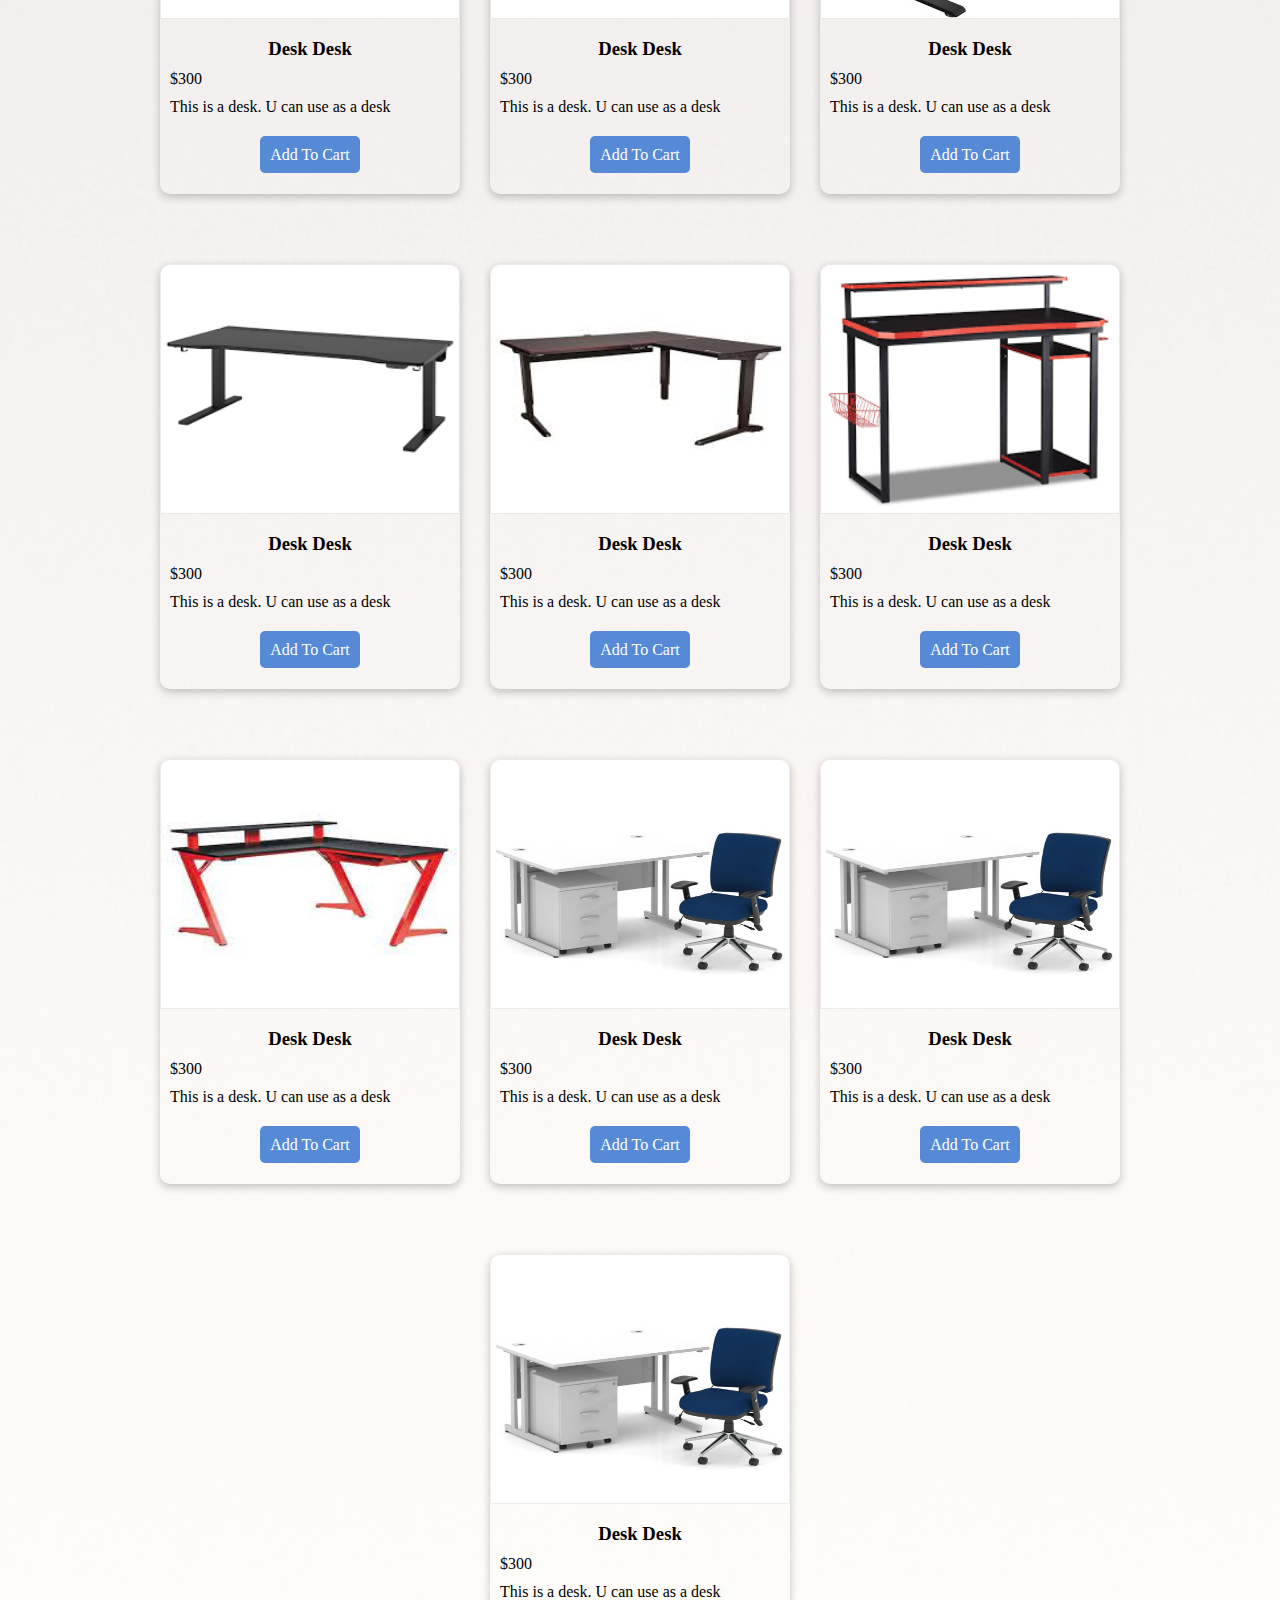
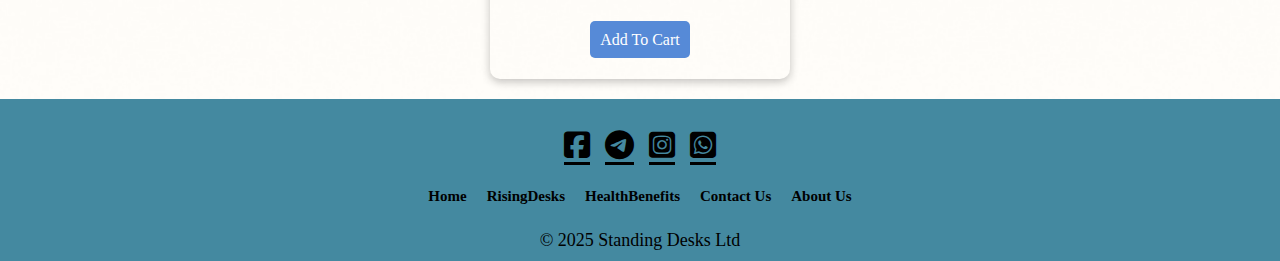
<file: risingdesks.html>
<!DOCTYPE html>
<html lang="en">
<head>
    <meta charset="UTF-8">
    <meta name="viewport" content="width=device-width, initial-scale=1.0">
    <title>RisingDesks</title>
    <link rel="stylesheet" type="text/css" href="css/style.css">
    <link rel="stylesheet" type="text/css" href="https://cdnjs.cloudflare.com/ajax/libs/font-awesome/6.7.2/css/all.min.css">
	<link rel="websit icon" type="jpg/png" href="img/logo.png">
</head>
<body>
<header>
<nav class="navbar">

	<div class="logo">
		<a href="index.html"><img src="img/logo.jpg" class="logoimg" alt="logo"></a>
	</div>
	<div class="header_menu_list">
	<ul class="header_list">
		<li><a href="index.html">Home</a></li>
		<li id="drop_btn"><a href="risingdesks.html">RisingDesks</a>
			<ul class="drop_list">
				<li><a href="alldesks.html">All</a></li>
				<li><a href="brand.html">Brand</a></li>
				<li><a href="gamingdesks.html">Gaming Desk</a></li>
			</ul>
		</li>
		<li><a href="healthbenefits.html">HealthBenefits</a></li>
		<li ><a href="contactus.html" >Contact Us</a></li>
		<li><a href="aboutus.html">About Us</a></li>
	</ul>
	</div>
	<ul class="icons">
		<li><a href="#popup"><i class="fa-solid fa-user"></i></a></li>
		<li><a href="basket.html"><i class="fa-solid fa-cart-shopping"></i></a></li>
	</ul>

	
</nav>	
</header>

  
<div class="desks">
        <div class="desks_list">
            <h1>Rising Desks</h1>
            <div class="search_box">
                <div class="box">
                    <input type="text" placeholder="Search....">
                  <a href="#">
                       <img src="img/search-big.png" alt="search-big">
                  </a>
            </div>
            </div>
            <div class="desk_card">
                <img src="img/desk1.jpg" alt="desk1">
                <h3>Desk Desk</h3>
                <p>$300</p>
                <p>This is a desk. U can use as a desk</p>
                <a href="basket.html">Add To Cart</a>
            </div>
            <div class="desk_card">
                <img src="img/desk1.jpg" alt="desk1">
                <h3>Desk Desk</h3>
                <p>$300</p>
                <p>This is a desk. U can use as a desk</p>
                <a href="basket.html">Add To Cart</a>
            </div>
            <div class="desk_card">
                <img src="img/desk4.jpg" alt="desk4">
                <h3>Desk Desk</h3>
                <p>$300</p>
                <p>This is a desk. U can use as a desk</p>
                <a href="basket.html">Add To Cart</a>
            </div>
            <div class="desk_card">
                <img src="img/gamedesk1.jpg" alt="gamedesk1">
                <h3>Desk Desk</h3>
                <p>$300</p>
                <p>This is a desk. U can use as a desk</p>
                <a href="basket.html">Add To Cart</a>
            </div>
            <div class="desk_card">
                <img src="img/gamedesk3.png" alt="gamedesk3">
                <h3>Desk Desk</h3>
                <p>$300</p>
                <p>This is a desk. U can use as a desk</p>
                <a href="basket.html">Add To Cart</a>
            </div>
            <div class="desk_card">
                <img src="img/desk2.jpg" alt="desk2">
                <h3>Desk Desk</h3>
                <p>$300</p>
                <p>This is a desk. U can use as a desk</p>
                <a href="basket.html">Add To Cart</a>
            </div>
            <div class="desk_card">
                <img src="img/gamedesk4.jpg" alt="gamedesk4">
                <h3>Desk Desk</h3>
                <p>$300</p>
                <p>This is a desk. U can use as a desk</p>
                <a href="basket.html">Add To Cart</a>
            </div>
            <div class="desk_card">
                <img src="img/gamedesk2.jpg" alt="gamedesk2">
                <h3>Desk Desk</h3>
                <p>$300</p>
                <p>This is a desk. U can use as a desk</p>
                <a href="basket.html">Add To Cart</a>
            </div>
            <div class="desk_card">
                <img src="img/gamedesk1.jpg" alt="gamedesk1">
                <h3>Desk Desk</h3>
                <p>$300</p>
                <p>This is a desk. U can use as a desk</p>
                <a href="basket.html">Add To Cart</a>
            </div>
            <div class="desk_card">
                <img src="img/gamedesk.png" alt="gamedesk">
                <h3>Desk Desk</h3>
                <p>$300</p>
                <p>This is a desk. U can use as a desk</p>
                <a href="basket.html">Add To Cart</a>
            </div>
            <div class="desk_card">
                <img src="img/gamedesk2.jpg" alt="gamedesk2">
                <h3>Desk Desk</h3>
                <p>$300</p>
                <p>This is a desk. U can use as a desk</p>
                <a href="basket.html">Add To Cart</a>
            </div>
            <div class="desk_card">
                <img src="img/gamedesk3.png" alt="gamedesk3">
                <h3>Desk Desk</h3>
                <p>$300</p>
                <p>This is a desk. U can use as a desk</p>
                <a href="basket.html">Add To Cart</a>
            </div>
            <div class="desk_card">
                <img src="img/gamedesk4.jpg" alt="gamedesk4">
                <h3>Desk Desk</h3>
                <p>$300</p>
                <p>This is a desk. U can use as a desk</p>
                <a href="basket.html">Add To Cart</a>
            </div>
            <div class="desk_card">
                <img src="img/desk4.jpg" alt="desk4">
                <h3>Desk Desk</h3>
                <p>$300</p>
                <p>This is a desk. U can use as a desk</p>
                <a href="basket.html">Add To Cart</a>
            </div>
            <div class="desk_card">
                <img src="img/desk4.jpg" alt="desk4">
                <h3>Desk Desk</h3>
                <p>$300</p>
                <p>This is a desk. U can use as a desk</p>
                <a href="basket.html">Add To Cart</a>
            </div>
            <div class="desk_card">
                <img src="img/desk4.jpg" alt="desk4">
                <h3>Desk Desk</h3>
                <p>$300</p>
                <p>This is a desk. U can use as a desk</p>
                <a href="basket.html">Add To Cart</a>
            </div>
        </div>
</div>
<!-- popup -->
<div id="popup">
    <form>
      <a href="#" class="close">&times;</a>
      <label for="fullname">Full Name</label>
      <input type="text" id="fullname" placeholder="Enter Your Name">
 
      <label for="email">Email</label>
      <input type="text" id="email" placeholder="Enter Your Email">
 
      <label for="password">Password</label>
      <input type="password" id="password" placeholder="Enter Your Password">
 
      <button type="submit">Register</button>
    </form>
</div>



<footer>
	<div class="footericon">
		    <ul>
               <li><a href="https://facebook.com/"><i class="fa-brands fa-square-facebook"></i></a></li>
               <li><a href="https://www.telegram.com/"><i class="fa-brands fa-telegram"></i></a></li>
               <li><a href="https://www.instagram.com/"><i class="fa-brands fa-square-instagram"></i></a></li>
               <li><a href="https://www.whatsapp.com/"><i class="fa-brands fa-square-whatsapp"></i></a></li>
		    </ul>	
    
    </div>
    <div class="footermenulist">
    	<ul >
		<li><a href="index.html">Home</a></li>
		<li><a href="risingdesks.html">RisingDesks</a></li>
		<li><a href="healthbenefits.html">HealthBenefits</a></li>
		<li><a href="contactus.html">Contact Us</a></li>
		<li><a href="aboutus.html">About Us</a></li>
	</ul>
    </div>
    <div class="footertext">
    	<p>&copy; 2025 Standing Desks Ltd</p>
    </div>	
</footer>
</body>
</html>
</file>
<file: css/style.css>
*{
	margin: 0;
	padding: 0;
	box-sizing: border-box;;
}
/*Header*/
.logo{
	/* border: 1px black solid; */
	margin: 0 auto;
}
.logoimg{
	width: 50%;
	height: 80%;
	border-radius: 30px;
	box-shadow: rgba(100, 100, 111, 0.2) 0px 7px 29px 0px;
}
header{
	position: fixed;
	width: 100%;
	top: 0;
}
.navbar{
	display: flex;
	justify-content:center;
	padding: 10px 50px;
	align-items: center;
	box-shadow: rgba(0, 0, 0, 0.35) 0px 5px 15px;
	background-color: #03607fbd;
	gap:5px;

}
.header_menu_list{
	justify-content: center;
	margin: 25px auto;
	/* border: 1px solid black; */
	font-weight: bold;
	font-size: 20px;
}

.header_list{
	display: flex;
	gap: 40px;
	list-style: none;
}
a{
	text-decoration: none;
	color: black;
}
.header_list a{
	font-size: 20px;
	font-weight: 20px;
}
.header_list li a:hover{
	border-bottom: 3px solid black;

}

.navbar .icons{
	display: flex;
	list-style: none;
	gap: 20px;
}
.navbar .icons i{
	font-size: 20px;
}


.drop_list{
	background-color: white;
	position: absolute;
	list-style: none;
	padding: 10px;
	top: 65px;
	margin-left: 15px;
	box-shadow: rgba(0, 0, 0, 0.35) 0px 5px 15px;
	border-radius: 5px;
	display: none;
}
.drop_list li{
	margin: 10px;
}
#drop_btn:hover .drop_list{
	display: block;
}
.drop_list:hover{
	display: block;
}

/* Section */
.slider{
	width:1500px;
	height:600px;
	/* border: 1px solid black; */
	box-shadow: rgba(50, 50, 93, 0.25) 0px 30px 60px -12px inset, rgba(0, 0, 0, 0.3) 0px 18px 36px -18px inset;
	border-radius: 10px;
	margin: 10px auto;
	margin-top: 110px;

}
.sliderimg{
	width: 100%;
	height: 600px;
	border: 1px solid rgba(21, 14, 223, 0.596);
	border-radius: 10px;
	margin: 0 auto;

}
section h3{
	text-align: center;
	margin: 20px 5px 0px 0px; 
	font-size: 30px;

}
/* Feedback */
.feedback{
	background-color: rgba(205, 123, 123, 0.792);
	box-shadow: rgba(0, 0, 0, 0.24) 0px 3px 8px;
	margin: 15px 200px;
	padding: 10px 0px; 
	border-radius: 10px;
}
.feedbackheader{
	text-align:  center;
	margin: 15px auto;
	
}
.feedbackbody{
	display: grid;
    grid-template-columns: repeat(2, 1fr); /* 2 columns */
    gap: 20px;
    justify-items: center;
    align-items: center;
    margin: 40px auto;
    max-width: 800px;

}
.feedbackbody img{
    width: 100px;
    height: 80px;
    object-fit: cover;
    border-radius:50%;
	border: 2px solid rgb(6, 34, 18);

}
.feedback_1{
	display: flex;
	gap: 10px;
	border: 3px solid rgba(39, 36, 223, 0.716);
	border-radius: 5px;
	padding: 5px 5px;
	height: auto;
}
.cfeedback p{
	text-align: justify;
}

/*Footer*/

footer{
	height:auto;
	background-color: #03607fbd;;
	display: flex;
	flex-direction:column;
	justify-content: center;
	bottom: 0;
	top:0;
	position:relative;

}
.footericon{
	margin-top: 20px;
	padding:10px;
	/* border: 1px solid rgb(216, 17, 17); */
}
.footericon ul{
	list-style: none;
	display: flex;
	justify-content: center;
	flex-direction:row;
	gap: 15px;
	font-size: 30px;
}
.footericon ul li a,.footermenulist ul li a:hover{
	border-bottom: 3px solid black;
}
.footermenulist{
	justify-items: center;
	gap:20px;
	margin: 15px auto;
	/* border: 1px solid black; */
	
}
.footermenulist ul{
	display: flex;
    list-style: none;
	gap: 20px;
	font-size: 15px;
	font-weight: bold;
}
.footermenulist a{
	text-decoration: none;
}
.footertext{
	display: flex;
	justify-content: center;
	/* border: 1px solid black; */
	font-size: 18px;
	margin: 10px ;

}
/* Risingdesk page */
.desks{
    background-image: url('../img/contact.png');
    background-position: center;
    background-repeat: no-repeat;
    background-size: cover;
    padding-top: 100px;
}
.desks_list{
    display: flex;
    flex-wrap: wrap;
    justify-content: center;
    gap: 30px;
    padding-top: 50px;
}
.desks_list h1{
    width: 100%;
    text-align: center;
    margin-bottom: 50px;
    font-size: 60px;
	text-shadow: 2px 2px #3fd3edc1;
}
.desks_list .desk_card{
    width: 300px;
    min-width: 250px;
    height: auto;
    box-shadow: #1212123e 0px 3px 8px;
    text-align: center;
    padding-bottom: 30px;
    border-radius: 10px;
    margin: 20px 0px;
    overflow: hidden;
}
.desk_card img{
    width: 100%;
    height: 250px;
    border: 1px solid rgba(230, 227, 227, 0.612);
    border-radius: 10px 10px 0px 0px;
    transition: opacity .2s ease-in-out;
}
.desk_card img:hover{
    opacity: .9;
}
.desk_card h3{
    margin-top: 15px;
    text-align: center;
}
.desk_card p{
    margin: 10px;
    text-align: justify;
}
.desk_card p:nth-child(4){
    margin-bottom: 30px;
}
.desk_card a{
    background-color: rgb(86, 138, 215);
    padding: 10px;
    text-decoration: none;
    color: white;
    border-radius: 5px;
}
.desk_card a:hover{
    background-color: rgb(79, 144, 240);
}

/* contact */
.bg{
	background-color: rgba(183, 201, 244, 0.523);
	margin: 20px 30px;
	padding: 20px 0px;
	border-radius: 10px;
}
.contact_icon{
	/* border:1px solid  black; */
	display: flex;
	justify-content: center;
	align-items: center;
	height: 100px;
	gap: 100px;
	margin-bottom: 10px;
}
.icon1{
    /* border: 1px solid black; */
	box-shadow: rgba(0, 0, 0, 0.24) 0px 3px 8px;
	background-color: rgba(207, 206, 223, 0.668);
	width: 250px;
	display: flex;
	gap:10px;
	justify-content: center;
	align-items: center;
	padding: 10px 0px;
	border-radius: 5px;
	
}
.icon1 i{
	font-size: 24px;
}
.icon2 i{
	font-size: 28px;
}
.icon3 i{
	font-size: 28px;
}
.icon2{
    /* border: 1px solid black; */
	box-shadow: rgba(0, 0, 0, 0.24) 0px 3px 8px;
	background-color: rgba(207, 206, 223, 0.668);
	width: 350px;
	display: flex;
	gap:10px;
	justify-content: center;
	align-items: center;
	padding: 10px 0px;
	border-radius: 5px;

	

}
.icon3{
    /* border: 1px solid black; */
	box-shadow: rgba(0, 0, 0, 0.24) 0px 3px 8px;
	background-color: rgba(207, 206, 223, 0.668);
	width: 350px;
	display: flex;
	gap:10px;
	justify-content: center;
	align-items: center;
	padding: 10px 0px;
	border-radius: 5px;
}
.contact_form_map{
	display: flex;
	justify-content: center;
	gap: 50px;
	/* background-color:rgba(149, 158, 232, 0.589); */
	/* margin: 0 auto; */
	/* margin-bottom: 10px; */
	
}
.form{
    width:30%;
    margin-left: 10px;
    line-height: 30px;
    font-size: 20px;
    
}
.form label{
	font-weight: bold;
}
.form input{
    width: 100%;
    height: 30px;
    padding: 5px;
    border-radius: 5px;
    box-shadow: 0 0 10px rgba(0, 0, 0, 0.1);
	font-style: italic;
}
.form textarea{
    width: 100%;
    height: 100px;
    border-radius: 5px;
    border: 2px solid black;
    box-shadow: 0 0 10px rgba(0, 0, 0, 0.1);
	font-style: italic;
	padding: 5px;
}

.form button{
    text-align: center;
    font-size: 15px;
    width: 200px;
    height: 40px;
    margin-top: 3px;
    border-radius: 5px;
    cursor: pointer;
    color:white;
    background-color: rgba(0, 0, 0, 0.856);
}
.form button:hover{
    background-color: rgba(0, 0, 0, 0.317);
    box-shadow: 0 0 10px rgba(0, 0, 0, 0.1);
    color:black;
}
.map iframe{
	width: 450px;
	height: 400px;
	border-radius: 15px;
}
/* About Us */
.about{
	display: flex;
	gap: 30px;
	margin: 20px 25px;
	padding: 20px ;
	box-shadow: rgba(17, 12, 46, 0.15) 0px 48px 100px 0px;

}
.abouttext{
	padding: 30px 0px; 
}
.abouttext p {
    text-align:justify;
	line-height: 1.5;
	font-style: italic;
	font-weight:lighter;
}
.abouttext p::first-letter{
	float: left;
    font-size: 80px;
    padding-right: 10px;
    padding-top: 5px;
	padding-bottom: 0px;
    font-weight: bold;
	font-style: normal;
}

.aboutimg_img{
	border-radius: 5px;
}
.maindiv{
	box-shadow: rgba(17, 12, 46, 0.297) 0px 48px 100px 0px;
	margin: 20px;
	padding: 20px;
}
.div{
	text-align: center;
	margin: 10px 20px;
	padding: 10px;
}
.div h3{
	font-weight: bold;
	font-size: 30px;
}
.alldiv{
	text-align: center;
	display: flex;
	flex-direction:row;
	gap:30px;
	margin: 20px 20px;
	
}
.alldiv p{
	text-align: justify;
	margin: 10px;
}
.div1,.div2,.div3,.div4,.div5{
	border-left: 3px solid rgba(84, 84, 211, 0.647);
	padding-left: 20px;
}
/* Health Benefits page */
.video{
	display: flex;
	justify-content: center;

}
.video iframe{
	width: 100%;
	height: 500px;
}
.healthbenefitsdiv{
	border: 1px solid black;
	margin: 10px 10px ;
	border-radius: 10px;
	background-color: rgba(120, 108, 173, 0.473);

}
.hbimg{
	display: flex;
	justify-content: center;
	align-items: center;
	gap: 10px;
	margin: 5px 20px;
}
.hbimg img{
	width: 500px;
	height: 250px;
	border-radius: 10px;
	margin: 10px;
}
.hbimg p{
	text-align: justify;
	margin: 5px;
	font-size: 22px;
}
.audiodiv{
	margin: 5px 270px;
	
}
.audiodiv audio{
	width: 500px;
	border-radius: 10px;
}
/* Popup  */
 
    /* Overlay background */
#popup {
    visibility: hidden;
    opacity: 0;
    position: fixed;
    top: 0; left: 0;
    width: 100%;
    height: 100%;
    background-color: rgba(0, 0, 0, 0.5);
    transition: opacity 0.3s ease;
}

    /* When targeted, show the popup */
#popup:target {
	opacity: 1;
	visibility: visible;
}
 
    /* Centered popup box */
#popup form {
    position: absolute;
    top: 50%;
    left: 50%;
    transform: translate(-50%, -50%);
    background: rgba(243, 228, 228, 0.949);
    padding: 30px;
    border-radius: 10px;
    width: 300px;
    box-shadow: 0 0 10px rgba(0,0,0,0.3);
}
 
label {
    display: block;
    margin-top: 10px;
	font-weight: bold;
}
 
input {
    width: 100%;
    padding: 5px;
    margin-top: 5px;
    box-sizing: border-box;
	border-radius: 5px;
}
 
button {
    margin-top: 15px;
    padding: 10px;
    width: 100%;
    background-color: #501ae5dd;
    color: white;
    border: none;
    border-radius: 5px;
    cursor: pointer;
}
 
    /* Close button */
.close {
    position: absolute;
    top: 10px;
    right: 15px;
    text-decoration: none;
    font-size: 20px;
    color: black;
}
/* Basket page */
.basket_list{
	display: flex;
	justify-content: center;
	/* border: 1px solid black; */
	margin: 20px;
	padding: 10px;

}
.basket_list ul{
	display: flex;
	list-style: none;
	gap: 220px;
	font-size: 25px;
	font-weight: bold;
	margin: 0 auto;
}
.basket_img{
	width: 80px;
	height: 60px;
}
.basket_list_1{
	border: 1px solid rgb(16, 11, 3);
	padding: 10px;
	margin:0px 10px;
	border-radius: 10px;
}
.basket_list_1 ul{
	display: flex;
	list-style: none;
	gap: 240px;
	font-size: 20px;
	font-weight: bold;
	margin: 0 0 10px;
	padding-left: 100px;
}
.totalpricebasket{
	display: flex;
	gap:1150px;
	font-weight: bold;
	margin: 0px 20px;
	margin-bottom: 60px;
	padding:40px;
	border-bottom: 2px solid black;

}
.totalprice p{
    font-size: 25px;
}
.amount p{
	font-size: 25px;

}
/* search */
.search_box{
	width: 100%;
	justify-items: center;
}
.box{
	display: flex;
	height: 30px;
	cursor: pointer;
	border-radius: 30px;
	align-items: center;
}
.box:hover input{
	width: 400px;
	background-color: white;
	box-shadow: rgba(232, 76, 76, 0.975) 0px 3px 8px;
	border-radius: 10px;
}
.box input{
	width: 0;
	outline: none;
	border: none;
	font-weight: 500;
	transition: 0.8s;
	background: transparent;
	padding: 10px;
}
.box a{
	margin: 0px 2px;	
}
.box img{
	box-shadow: rgb(224, 16, 16) 0px 3px 8px;
	border-radius: 10px;
	margin-top: 10px;
	padding: 8px;
}
/* @media(max-width:469px){
	.navbar{
		display:flex;
		flex-direction: column;
		justify-content: center;
	}
	.logo{
		text-align: center;
	}
	.slider{
		width: 800px;
		height: 450px;
	}
	.sliderimg{
		width: 100%;
		height: 450px;
	}
	.feedback{
		width: 850px;
		height: 450px;
		margin: 10px auto;
		padding: 10px 10px;
	}
	.hbimg img{
		width:200px;
		height: 200px;
		margin-top: 30px;
	}
	.hbimg p{
		font-size: 15px;
	}
	.contact_icon{
		gap:50px;
	}
	.icon1,.icon2,.icon3{
		width: 200px;
		gap: 1px;
		padding: 5px 10px;
	}
	.icon1 i,.icon2 i,.icon3 i{
		font-size: 20px;
	}
	.icon1 h3,.icon2 h3,.icon3 h3{
		font-size: 15px;
	}
	.map{
		margin: 25px 0px;
	}
	.map iframe{
		width: 350px;
		height: 300px;
		margin-top: 20px;
	}
	.form{
		width: 50%;
	}
	.form label{
		font-size: 18px;
	}
	.contact_form_map{
		gap: 20px;
		padding: 10px 0px;
	}
	.bg{
		padding: 0px 20px;
	}
	.aboutimg{
		width: 300px;
		height:400px;
		margin: 30px 0px;
	}
	.aboutimg_img{
		width: 300px;
		height: 300px;
	}
	.abouttext{
		padding: 5px 5px;
		
	}
	.abouttext p{
		height:450px;   
        overflow: hidden;      
		
	}
	.div1,.div2,.div3,.div4,.div5{
		border: 3px solid rgba(84, 84, 211, 0.647);
		padding:10px 0px;
		margin: 0px 10px;
		border-radius: 10px;
	
	}
	.alldiv{
		gap:10px;
		flex-wrap: wrap-reverse;
	}
	.maindiv{
		margin: 5px;
		padding: 5px;
	}
	#popup form{
		top:60%;
	}
	.basket_list{
		margin: 5px;
		padding: 5px;
	}
	.basket_list ul{
		gap: 50px;
		padding: 5px;
	}
	.basket_img{
		width: 40px;
		height: 20px;
		border-radius: 10px;

	}
	.basket_list_1{
		padding: 10px;
	}
	.basket_list_1 ul{
		gap: 80px;
		

	}
	.totalpricebasket{
		gap: 450px;

	}

} */

@media(max-width: 469px) {
	.navbar{
		width:1300px;
		display: flex;
		flex-direction: column;
		justify-content: center;
		/* margin: 0 auto;	 */
	}
	.logo{
		margin-left:500px;
	}
	.slider{
		width: 1000px;
		margin-left: 100px;
	}
	section h3 p{
		margin-left: 550px;
		justify-items:center;
		/* border: 1px solid black; */
		display: flex;
		margin-top: 5px;


	}
	.desks_list{
	    display:grid;
		grid-template-columns: repeat(2, 1fr);
		align-items: center;
		margin-left: 600px;

	}
	.search_box{
		display:none;
	}
	footer{
		width:1300px;

	}
	.feedback{
		width: 1000px;
		margin-left: 110px;
	}
	.desks h1{
		display: none;
	}
	.desks{
		background-image: none;
	}
	.desk_card{
		gap: 30px;
	}
	.video{
		width: 1000px;
		margin-left: 120px;
	}
	.healthbenefitsdiv{
		width:1000px ;
		margin-left: 120px;
	}
	.bg{
		width: 1200px;
		height: 1400px;
		padding: 80px 20px;
		margin-left: 50px;
	}
	.contact_icon{
		padding: 80px 20px;
	}
	.contact_form_map{
		display: flex;
		flex-direction: column;
		justify-content: center;
		align-items: center;
		/* width: 200px; */
		padding-top: 50px;
	
	}
	.form{
		width: 700px;
		line-height: 40px;
	}
	.map iframe{
		width: 850px ;
	}
	.about{
		width: 1200px;
	}
	.alldiv{
		gap:10px;
		flex-wrap: wrap-reverse;
		margin-left: 80px;
		height: 800px;
		box-shadow: rgba(0, 0, 0, 0.15) 1.95px 1.95px 2.6px;
		
	}
	.div1,.div2,.div3,.div4,.div5{
		border: 3px solid rgba(84, 84, 211, 0.647);
		padding:10px 0px;
		margin: 0px 10px;
		border-radius: 10px;
	
	}
	.maindiv{
        width: 1300px;
	
	}
	.basket_list{
		margin-left: 600px;
		margin-top: 20px;
		margin-bottom: 80px;
		
	}
	.basket_list ul{
		gap: 150px;
		margin: 10px 0px;
		padding: 10px;
	}
	.basket_list_1 ul{
		gap: 190px;

	}
	.basket_list_1{
		border: none;
		margin-top: 30px;
		padding: 20px 0px;
		/* margin-left: 20px; */
	}
	.totalpricebasket{
		gap: 950px;
		border: none;
		margin-top:10px ;
		margin-bottom:280px ;
		
	}
	
	
	

}
</file>
